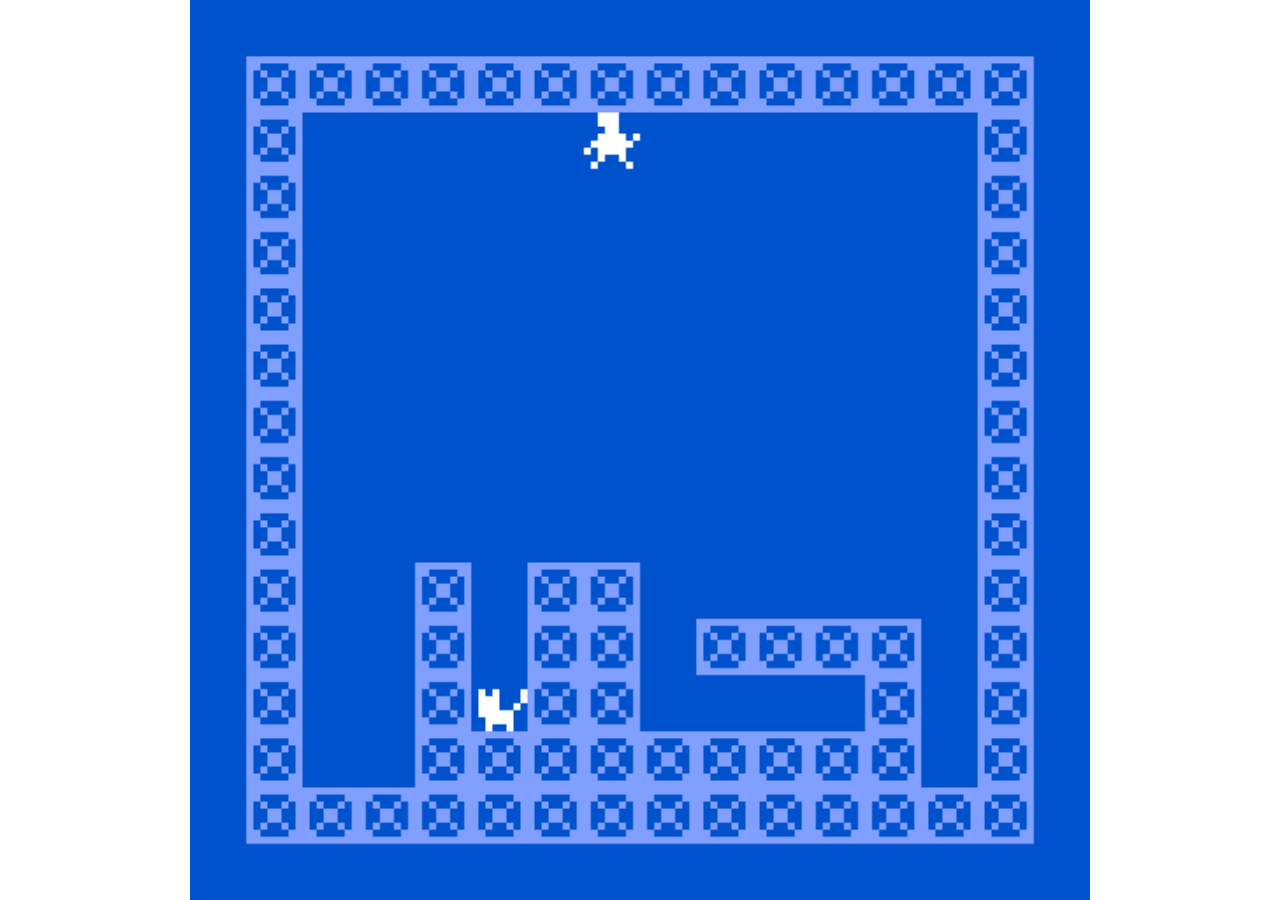
<file: game.html>
<!DOCTYPE HTML>
<html>

<!-- HEADER -->
<head>

<meta charset="UTF-8">

<title></title>

<script type="bitsyGameData" id="exportedGameData">


# BITSY VERSION 5.3

! ROOM_FORMAT 1

PAL 0
0,82,204
128,159,255
255,255,255

ROOM 0
0,0,0,0,0,0,0,0,0,0,0,0,0,0,0,0
0,a,a,a,a,a,a,a,a,a,a,a,a,a,a,0
0,a,0,0,0,0,0,0,0,0,0,0,0,0,a,0
0,a,0,0,0,0,0,0,0,0,0,0,0,0,a,0
0,a,0,0,0,0,0,0,0,0,0,0,0,0,a,0
0,a,0,0,0,0,0,0,0,0,0,0,0,0,a,0
0,a,0,0,0,0,0,0,0,0,0,0,0,0,a,0
0,a,0,0,0,0,0,0,0,0,0,0,0,0,a,0
0,a,0,0,0,0,0,0,0,0,0,0,0,0,a,0
0,a,0,0,0,0,0,0,0,0,0,0,0,0,a,0
0,a,0,0,a,0,a,a,0,0,0,0,0,0,a,0
0,a,0,0,a,0,a,a,0,a,a,a,a,0,a,0
0,a,0,0,a,0,a,a,0,0,0,0,a,0,a,0
0,a,0,0,a,a,a,a,a,a,a,a,a,0,a,0
0,a,a,a,a,a,a,a,a,a,a,a,a,a,a,0
0,0,0,0,0,0,0,0,0,0,0,0,0,0,0,0
EXT 11,12 1 4,10
END undefinee 5,11
PAL 0

ROOM 1
a,a,a,a,a,a,a,a,a,a,a,a,a,a,a,a
a,0,0,0,0,0,0,0,0,0,0,0,0,0,0,a
a,0,0,0,0,0,a,0,a,0,0,0,0,0,0,a
a,0,0,0,0,0,a,0,a,0,0,0,0,0,0,a
a,0,0,0,0,0,a,a,a,0,0,0,0,0,0,a
a,0,0,0,0,0,a,a,a,0,0,0,0,0,0,0
a,0,0,0,0,0,0,0,0,0,0,0,0,0,0,a
a,0,0,0,0,0,0,0,0,0,0,0,0,0,0,a
a,0,0,0,0,0,0,0,0,0,0,0,0,0,0,a
a,0,0,0,0,0,0,0,0,0,0,0,0,0,0,a
a,0,0,0,0,0,0,0,0,0,0,0,0,0,0,a
a,0,0,0,0,0,0,0,0,0,0,0,0,0,0,a
a,0,0,0,0,0,0,0,0,0,0,0,0,0,0,a
a,0,0,0,0,0,0,0,0,0,0,0,0,0,0,a
a,0,0,0,0,0,0,0,0,0,0,0,0,0,0,a
a,a,a,a,a,a,a,a,a,a,a,a,a,a,a,0
NAME room 2
EXT 15,5 0 8,6
END undefined 7,3
PAL 0

TIL a
11111111
11000011
10100101
10011001
10011001
10100101
11000011
11111111
WAL true

SPR A
00011100
00011100
00011000
10111100
01111110
00111101
00100100
00011000
>
00111000
00111000
00011000
00111101
01111110
10111100
00100100
01000010
POS 0 7,2

SPR a
00000000
00000000
01010001
01110001
01110010
01111100
00111100
00100100
DLG SPR_0
POS 0 5,12

SPR b
00011000
11011011
11011011
11111111
11111111
11111111
11111111
11000011
>
11000011
11111111
11111111
11111111
11111111
11011011
11011011
00011000
DLG SPR_1
POS 1 7,4

ITM 0
00000000
00000000
00000000
00111100
01100100
00100100
00011000
00000000
NAME tea
DLG ITM_0

DLG SPR_0
I'm a cat

DLG ITM_0
You found a nice warm cup of tea

DLG SPR_1
"""
I'm a tank
YOU MUST DIE!
"""

END 0


END undefined
You failed!

END undefinee
You found the cat!

VAR a
42


</script>

<style>
html {
	margin:0px;
	padding:0px;
}

body {
	margin:0px;
	padding:0px;
	overflow:hidden;
	background:#ffffff;
}

#game {
	background:black;
	width:100vw;
	max-width:100vh;
	margin:auto;
	display:block;
}
</style>

<!-- SCRIPTS -->
<script>
function startExportedGame() {
	attachCanvas( document.getElementById("game") );
	load_game( document.getElementById("exportedGameData").text.slice(1) );
}
</script>

<script>
//hex-to-rgb method borrowed from stack overflow
function hexToRgb(hex) {
	// Expand shorthand form (e.g. "03F") to full form (e.g. "0033FF")
	var shorthandRegex = /^#?([a-f\d])([a-f\d])([a-f\d])$/i;
	hex = hex.replace(shorthandRegex, function(m, r, g, b) {
		return r + r + g + g + b + b;
	});

	var result = /^#?([a-f\d]{2})([a-f\d]{2})([a-f\d]{2})$/i.exec(hex);
	return result ? {
		r: parseInt(result[1], 16),
		g: parseInt(result[2], 16),
		b: parseInt(result[3], 16)
	} : null;
}
function componentToHex(c) {
    var hex = c.toString(16);
    return hex.length == 1 ? "0" + hex : hex;
}
function rgbToHex(r, g, b) {
    return "#" + componentToHex(r) + componentToHex(g) + componentToHex(b);
}

function hslToHex(h,s,l) {
    var rgbArr = hslToRgb(h,s,l);
    return rgbToHex( Math.floor(rgbArr[0]), Math.floor(rgbArr[1]), Math.floor(rgbArr[2]) );
}

function hexToHsl(hex) {
    var rgb = hexToRgb(hex);
    return rgbToHsl(rgb.r, rgb.g, rgb.b);
}

// really just a vector distance
function colorDistance(a1,b1,c1,a2,b2,c2) {
    return Math.sqrt( Math.pow(a1 - a2, 2) + Math.pow(b1 - b2, 2) + Math.pow(c1 - c2, 2) );
}

function hexColorDistance(hex1,hex2) {
    var color1 = hexToRgb(hex1);
    var color2 = hexToRgb(hex2);
    return rgbColorDistance(color1.r, color1.g, color1.b, color2.r, color2.g, color2.b);
}


// source : http://axonflux.com/handy-rgb-to-hsl-and-rgb-to-hsv-color-model-c
/* accepts parameters
 * h  Object = {h:x, s:y, v:z}
 * OR 
 * h, s, v
*/
function HSVtoRGB(h, s, v) {
    var r, g, b, i, f, p, q, t;
    if (arguments.length === 1) {
        s = h.s, v = h.v, h = h.h;
    }
    i = Math.floor(h * 6);
    f = h * 6 - i;
    p = v * (1 - s);
    q = v * (1 - f * s);
    t = v * (1 - (1 - f) * s);
    switch (i % 6) {
        case 0: r = v, g = t, b = p; break;
        case 1: r = q, g = v, b = p; break;
        case 2: r = p, g = v, b = t; break;
        case 3: r = p, g = q, b = v; break;
        case 4: r = t, g = p, b = v; break;
        case 5: r = v, g = p, b = q; break;
    }
    return {
        r: Math.round(r * 255),
        g: Math.round(g * 255),
        b: Math.round(b * 255)
    };
}

/* accepts parameters
 * r  Object = {r:x, g:y, b:z}
 * OR 
 * r, g, b
*/
function RGBtoHSV(r, g, b) {
    if (arguments.length === 1) {
        g = r.g, b = r.b, r = r.r;
    }
    var max = Math.max(r, g, b), min = Math.min(r, g, b),
        d = max - min,
        h,
        s = (max === 0 ? 0 : d / max),
        v = max / 255;

    switch (max) {
        case min: h = 0; break;
        case r: h = (g - b) + d * (g < b ? 6: 0); h /= 6 * d; break;
        case g: h = (b - r) + d * 2; h /= 6 * d; break;
        case b: h = (r - g) + d * 4; h /= 6 * d; break;
    }

    return {
        h: h,
        s: s,
        v: v
    };
}

// source : https://gist.github.com/mjackson/5311256
/**
 * Converts an HSL color value to RGB. Conversion formula
 * adapted from http://en.wikipedia.org/wiki/HSL_color_space.
 * Assumes h, s, and l are contained in the set [0, 1] and
 * returns r, g, and b in the set [0, 255].
 *
 * @param   Number  h       The hue
 * @param   Number  s       The saturation
 * @param   Number  l       The lightness
 * @return  Array           The RGB representation
 */
function hslToRgb(h, s, l) {
  var r, g, b;

  if (s == 0) {
    r = g = b = l; // achromatic
  } else {
    function hue2rgb(p, q, t) {
      if (t < 0) t += 1;
      if (t > 1) t -= 1;
      if (t < 1/6) return p + (q - p) * 6 * t;
      if (t < 1/2) return q;
      if (t < 2/3) return p + (q - p) * (2/3 - t) * 6;
      return p;
    }

    var q = l < 0.5 ? l * (1 + s) : l + s - l * s;
    var p = 2 * l - q;

    r = hue2rgb(p, q, h + 1/3);
    g = hue2rgb(p, q, h);
    b = hue2rgb(p, q, h - 1/3);
  }

  return [ r * 255, g * 255, b * 255 ];
}

/**
 * From: http://stackoverflow.com/questions/2353211/hsl-to-rgb-color-conversion
 *
 * Converts an RGB color value to HSL. Conversion formula
 * adapted from http://en.wikipedia.org/wiki/HSL_color_space.
 * Assumes r, g, and b are contained in the set [0, 255] and
 * returns h, s, and l in the set [0, 1].
 *
 * @param   {number}  r       The red color value
 * @param   {number}  g       The green color value
 * @param   {number}  b       The blue color value
 * @return  {Array}           The HSL representation
 */
function rgbToHsl(r, g, b){
    r /= 255, g /= 255, b /= 255;
    var max = Math.max(r, g, b), min = Math.min(r, g, b);
    var h, s, l = (max + min) / 2;

    if(max == min){
        h = s = 0; // achromatic
    }else{
        var d = max - min;
        s = l > 0.5 ? d / (2 - max - min) : d / (max + min);
        switch(max){
            case r: h = (g - b) / d + (g < b ? 6 : 0); break;
            case g: h = (b - r) / d + 2; break;
            case b: h = (r - g) / d + 4; break;
        }
        h /= 6;
    }

    return [h, s, l];
}
</script>

<script>
/*
TODO:
- untangle local & external resource use in font manager (still more to do here)
*/

function FontManager(useExternalResources) {

if (useExternalResources === undefined || useExternalResources === null) {
	useExternalResources = false;
}

var self = this;

var fontExtension = ".bitsyfont";
this.GetExtension = function() {
	return fontExtension;
}

// place to store font data that is part of the local game data
var localResources = {};

// place to store font data fetched from a server (only used in editor)
var externalResources = null;
if (useExternalResources) {
	externalResources = new ResourceLoader();// NOTE : this class doesn't exist in exported game
}

this.LoadResources = function(filenames, onLoadAll) {
	if (!useExternalResources)
		return;

	// TODO : is this being called too many times?
	var onLoad = function() {
		var count = externalResources.getResourceLoadedCount();

		if (count >= filenames.length && onLoadAll != null) {
			onLoadAll();
		}
	}

	for (var i = 0; i < filenames.length; i++) {
		externalResources.load("bitsyfont", filenames[i], onLoad);
	}
}

// manually add resource
this.AddResource = function(filename, fontdata) {
	if (useExternalResources) {
		externalResources.set(filename, fontdata);
	}
	else {
		localResources[filename] = fontdata;
	}
}

this.ContainsResource = function(filename) {
	if (useExternalResources) {
		return externalResources.contains(filename);
	}
	else {
		return localResources[filename] != null;
	}
}

function GetData(fontName) {
	if (useExternalResources) {
		return externalResources.get(fontName + fontExtension);
	}
	else {
		return localResources[fontName + fontExtension];
	}
}
this.GetData = GetData;

function Create(fontData) {
	return new Font(fontData);
}
this.Create = Create;

this.Get = function(fontName) {
	var fontData = self.GetData(fontName);
	return self.Create(fontData);
}

function Font(fontData) {
	var name = "unknown";
	var width = 6; // default size so if you have NO font or an invalid font it displays boxes
	var height = 8;
	var fontdata = {};
	var invalidCharData = [];

	this.getName = function() {
		return name;
	}

	this.getData = function() {
		return fontdata;
	}

	this.getWidth = function() {
		return width;
	}

	this.getHeight = function() {
		return height;
	}

	this.hasChar = function(char) {
		var codepoint = char.charCodeAt(0);
		return fontdata[codepoint] != null;
	}

	this.getChar = function(char) {

		var codepoint = char.charCodeAt(0);

		if (fontdata[codepoint] != null) {
			return fontdata[codepoint];
		}
		else {
			return invalidCharData;
		}
	}

	function parseFont(fontData) {
		if (fontData == null)
			return;

		var lines = fontData.split("\n");

		var isReadingChar = false;
		var curCharLineCount = 0;
		var curCharCode = 0;

		for (var i = 0; i < lines.length; i++) {
			var line = lines[i];
			if (!isReadingChar) {
				// READING NON CHARACTER DATA LINE
				var args = line.split(" ");
				if (args[0] == "FONT") {
					name = args[1];
				}
				else if (args[0] == "SIZE") {
					width = parseInt(args[1]);
					height = parseInt(args[2]);
				}
				else if (args[0] == "CHAR") {
					isReadingChar = true;
					curCharLineCount = 0;
					curCharCode = parseInt(args[1]);
					fontdata[curCharCode] = [];
				}
			}
			else {
				// READING CHARACTER DATA LINE
				for (var j = 0; j < width; j++)
				{
					fontdata[curCharCode].push( parseInt(line[j]) );
				}

				curCharLineCount++;
				if (curCharLineCount >= height) {
					isReadingChar = false;
				}
			}
		}

		// init invalid character box
		invalidCharData = [];
		for (var y = 0; y < height; y++) {
			for (var x = 0; x < width; x++) {
				if (x < width-1 && y < height-1) {
					invalidCharData.push(1);
				}
				else {
					invalidCharData.push(0);
				}
			}
		}
	}

	parseFont(fontData);
}

} // FontManager
</script>

<script>
function Script() {

this.CreateInterpreter = function() {
	return new Interpreter();
};

this.CreateUtils = function() {
	return new Utils();
};

var Interpreter = function() {
	var env = new Environment();
	var parser = new Parser( env );

	this.SetDialogBuffer = function(buffer) { env.SetDialogBuffer( buffer ); };

	// TODO -- maybe this should return a string instead othe actual script??
	this.Compile = function(scriptName, scriptStr) {
		// console.log("COMPILE");
		var script = parser.Parse( scriptStr );
		env.SetScript( scriptName, script );
	}
	this.Run = function(scriptName, exitHandler) { // Runs pre-compiled script
		// console.log("RUN");
		env.GetScript( scriptName )
			.Eval( env, function() { if(exitHandler!=null) exitHandler(); } );

		// console.log("SERIALIZE!!!!");
		// console.log( env.GetScript( scriptName ).Serialize() );
	}
	this.Interpret = function(scriptStr, exitHandler) { // Compiles and runs code immediately
		// console.log("INTERPRET");
		var script = parser.Parse( scriptStr );
		script.Eval( env, function() { if(exitHandler!=null) exitHandler(); } );
	}
	this.HasScript = function(name) { return env.HasScript(name); };

	this.ResetEnvironment = function() {
		env = new Environment();
		parser = new Parser( env );
	}

	// TODO : move to utils?
	// for reading in dialog from the larger file format
	this.ReadDialogScript = function(lines, i) {
		return parser.ReadDialogScript(lines,i);
	}

	this.Parse = function(scriptStr) { // parses a script but doesn't save it
		return parser.Parse( scriptStr );
	}
	this.Eval = function(scripTree, exitHandler) { // runs a script stored externally
		scripTree.Eval( env, function() { if(exitHandler!=null) exitHandler(); } );
	}

	this.CreateExpression = function(expStr) {
		return parser.CreateExpression( expStr );
	}

	this.SetVariable = function(name,value,useHandler) {
		env.SetVariable(name,value,useHandler);
	}

	this.DeleteVariable = function(name,useHandler) {
		env.DeleteVariable(name,useHandler);
	}
	this.HasVariable = function(name) {
		return env.HasVariable(name);
	}

	this.SetOnVariableChangeHandler = function(onVariableChange) {
		env.SetOnVariableChangeHandler(onVariableChange);
	}
	this.GetVariableNames = function() {
		return env.GetVariableNames();
	}
	this.GetVariable = function(name) {
		return env.GetVariable(name);
	}
}


var Utils = function() {
	// for editor ui
	this.CreateDialogBlock = function(children,doIndentFirstLine) {
		if(doIndentFirstLine === undefined) doIndentFirstLine = true;
		var block = new BlockNode( BlockMode.Dialog, doIndentFirstLine );
		for(var i = 0; i < children.length; i++) {
			block.AddChild( children[i] );
		}
		return block;
	}

	this.ChangeSequenceType = function(oldSequence,type) {
		if(type === "sequence") {
			return new SequenceNode( oldSequence.options );
		}
		else if(type === "cycle") {
			return new CycleNode( oldSequence.options );
		}
		else if(type === "shuffle") {
			return new ShuffleNode( oldSequence.options );
		}
		return oldSequence;
	}

	this.CreateSequenceBlock = function() {
		var option1 = new BlockNode( BlockMode.Dialog, false /*doIndentFirstLine*/ );
		var option2 = new BlockNode( BlockMode.Dialog, false /*doIndentFirstLine*/ );
		var sequence = new SequenceNode( [ option1, option2 ] );
		var block = new BlockNode( BlockMode.Code );
		block.AddChild( sequence );
		return block;
	}

	this.CreateIfBlock = function() {
		var leftNode = new BlockNode( BlockMode.Code );
		leftNode.AddChild( new FuncNode("item", [new LiteralNode("0")] ) );
		var rightNode = new LiteralNode( 1 );
		var condition1 = new ExpNode("==", leftNode, rightNode );

		var condition2 = new ElseNode();

		var result1 = new BlockNode( BlockMode.Dialog );
		var result2 = new BlockNode( BlockMode.Dialog );

		var ifNode = new IfNode( [ condition1, condition2 ], [ result1, result2 ] );
		var block = new BlockNode( BlockMode.Code );
		block.AddChild( ifNode );
		return block;
	}
}


/* BUILT-IN FUNCTIONS */ // TODO: better way to encapsulate these?
function deprecatedFunc(environment,parameters,onReturn) {
	console.log("BITSY SCRIPT WARNING: Tried to use deprecated function");
	onReturn(null);
}

function printFunc(environment,parameters,onReturn) {
	// console.log("PRINT FUNC");
	// console.log(parameters);
	if( parameters[0] != undefined && parameters[0] != null ) {
		// console.log(parameters[0]);
		// console.log(parameters[0].toString());
		// var textStr = parameters[0].toString();
		var textStr = "" + parameters[0];
		// console.log(textStr);
		var onFinishHandler = function() {
			// console.log("FINISHED PRINTING ---- SCRIPT");
			onReturn(null);
		}; // called when dialog is finished printing
		environment.GetDialogBuffer().AddText( textStr, onFinishHandler );
	}
	else {
		onReturn(null);
	}
}

function linebreakFunc(environment,parameters,onReturn) {
	// console.log("LINEBREAK FUNC");
	environment.GetDialogBuffer().AddLinebreak();
	onReturn(null);
}

function printDrawingFunc(environment,parameters,onReturn) {
	var drawingId = parameters[0];
	environment.GetDialogBuffer().AddDrawing( drawingId, function() {
		onReturn(null);
	});
}

function printSpriteFunc(environment,parameters,onReturn) {
	var spriteId = parameters[0];
	if(names.sprite.has(spriteId)) spriteId = names.sprite.get(spriteId); // id is actually a name
	var drawingId = sprite[spriteId].drw;
	printDrawingFunc(environment, [drawingId], onReturn);
}

function printTileFunc(environment,parameters,onReturn) {
	var tileId = parameters[0];
	if(names.tile.has(tileId)) tileId = names.tile.get(tileId); // id is actually a name
	var drawingId = tile[tileId].drw;
	printDrawingFunc(environment, [drawingId], onReturn);
}

function printItemFunc(environment,parameters,onReturn) {
	var itemId = parameters[0];
	if(names.item.has(itemId)) itemId = names.item.get(itemId); // id is actually a name
	var drawingId = item[itemId].drw;
	printDrawingFunc(environment, [drawingId], onReturn);
}

function itemFunc(environment,parameters,onReturn) {
	var itemId = parameters[0];
	if(names.item.has(itemId)) itemId = names.item.get(itemId); // id is actually a name
	var itemCount = player().inventory[itemId] ? player().inventory[itemId] : 0; // TODO : ultimately the environment should include a reference to the game state
	// console.log("ITEM FUNC " + itemId + " " + itemCount);
	onReturn(itemCount);
}

function addOrRemoveTextEffect(environment,name) {
	if( environment.GetDialogBuffer().HasTextEffect(name) )
		environment.GetDialogBuffer().RemoveTextEffect(name);
	else
		environment.GetDialogBuffer().AddTextEffect(name);
}

function rainbowFunc(environment,parameters,onReturn) {
	addOrRemoveTextEffect(environment,"rbw");
	onReturn(null);
}

// TODO : should the colors use a parameter instead of special names?
function color1Func(environment,parameters,onReturn) {
	addOrRemoveTextEffect(environment,"clr1");
	onReturn(null);
}

function color2Func(environment,parameters,onReturn) {
	addOrRemoveTextEffect(environment,"clr2");
	onReturn(null);
}

function color3Func(environment,parameters,onReturn) {
	addOrRemoveTextEffect(environment,"clr3");
	onReturn(null);
}

function wavyFunc(environment,parameters,onReturn) {
	addOrRemoveTextEffect(environment,"wvy");
	onReturn(null);
}

function shakyFunc(environment,parameters,onReturn) {
	addOrRemoveTextEffect(environment,"shk");
	onReturn(null);
}

/* BUILT-IN OPERATORS */
function setExp(environment,left,right,onReturn) {
	// console.log("SET " + left.name);

	if(left.type != "variable") {
		// not a variable! return null and hope for the best D:
		onReturn( null );
		return;
	}

	right.Eval(environment,function(rVal) {
		environment.SetVariable( left.name, rVal );
		// console.log("VAL " + environment.GetVariable( left.name ) );
		left.Eval(environment,function(lVal) {
			onReturn( lVal );
		});
	});
}
function equalExp(environment,left,right,onReturn) {
	// console.log("EVAL EQUAL");
	// console.log(left);
	// console.log(right);
	right.Eval(environment,function(rVal){
		left.Eval(environment,function(lVal){
			onReturn( lVal === rVal );
		});
	});
}
function greaterExp(environment,left,right,onReturn) {
	right.Eval(environment,function(rVal){
		left.Eval(environment,function(lVal){
			onReturn( lVal > rVal );
		});
	});
}
function lessExp(environment,left,right,onReturn) {
	right.Eval(environment,function(rVal){
		left.Eval(environment,function(lVal){
			onReturn( lVal < rVal );
		});
	});
}
function greaterEqExp(environment,left,right,onReturn) {
	right.Eval(environment,function(rVal){
		left.Eval(environment,function(lVal){
			onReturn( lVal >= rVal );
		});
	});
}
function lessEqExp(environment,left,right,onReturn) {
	right.Eval(environment,function(rVal){
		left.Eval(environment,function(lVal){
			onReturn( lVal <= rVal );
		});
	});
}
function multExp(environment,left,right,onReturn) {
	right.Eval(environment,function(rVal){
		left.Eval(environment,function(lVal){
			onReturn( lVal * rVal );
		});
	});
}
function divExp(environment,left,right,onReturn) {
	right.Eval(environment,function(rVal){
		left.Eval(environment,function(lVal){
			onReturn( lVal / rVal );
		});
	});
}
function addExp(environment,left,right,onReturn) {
	right.Eval(environment,function(rVal){
		left.Eval(environment,function(lVal){
			onReturn( lVal + rVal );
		});
	});
}
function subExp(environment,left,right,onReturn) {
	right.Eval(environment,function(rVal){
		left.Eval(environment,function(lVal){
			onReturn( lVal - rVal );
		});
	});
}

/* ENVIRONMENT */
var Environment = function() {
	var dialogBuffer = null;
	this.SetDialogBuffer = function(buffer) { dialogBuffer = buffer; };
	this.GetDialogBuffer = function() { return dialogBuffer; };

	var functionMap = new Map();
	functionMap.set("print", printFunc);
	functionMap.set("say", printFunc);
	functionMap.set("br", linebreakFunc);
	functionMap.set("item", itemFunc);
	functionMap.set("rbw", rainbowFunc);
	functionMap.set("clr1", color1Func);
	functionMap.set("clr2", color2Func);
	functionMap.set("clr3", color3Func);
	functionMap.set("wvy", wavyFunc);
	functionMap.set("shk", shakyFunc);
	functionMap.set("printSprite", printSpriteFunc);
	functionMap.set("printTile", printTileFunc);
	functionMap.set("printItem", printItemFunc);

	this.HasFunction = function(name) { return functionMap.has(name); };
	this.EvalFunction = function(name,parameters,onReturn) {
		// console.log(functionMap);
		// console.log(name);
		functionMap.get( name )( this, parameters, onReturn );
	}

	var variableMap = new Map();

	this.HasVariable = function(name) { return variableMap.has(name); };
	this.GetVariable = function(name) { return variableMap.get(name); };
	this.SetVariable = function(name,value,useHandler) {
		// console.log("SET VARIABLE " + name + " = " + value);
		if(useHandler === undefined) useHandler = true;
		variableMap.set(name, value);
		if(onVariableChangeHandler != null && useHandler)
			onVariableChangeHandler(name);
	};
	this.DeleteVariable = function(name,useHandler) {
		if(useHandler === undefined) useHandler = true;
		if(variableMap.has(name)) {
			variableMap.delete(name);
			if(onVariableChangeHandler != null && useHandler)
				onVariableChangeHandler(name);
		}
	};

	var operatorMap = new Map();
	operatorMap.set("=", setExp);
	operatorMap.set("==", equalExp);
	operatorMap.set(">", greaterExp);
	operatorMap.set("<", lessExp);
	operatorMap.set(">=", greaterEqExp);
	operatorMap.set("<=", lessEqExp);
	operatorMap.set("*", multExp);
	operatorMap.set("/", divExp);
	operatorMap.set("+", addExp);
	operatorMap.set("-", subExp);

	this.HasOperator = function(sym) { return operatorMap.get(sym); };
	this.EvalOperator = function(sym,left,right,onReturn) {
		operatorMap.get( sym )( this, left, right, onReturn );
	}

	var scriptMap = new Map();
	this.HasScript = function(name) { return scriptMap.has(name); };
	this.GetScript = function(name) { return scriptMap.get(name); };
	this.SetScript = function(name,script) { scriptMap.set(name, script); };

	var onVariableChangeHandler = null;
	this.SetOnVariableChangeHandler = function(onVariableChange) {
		onVariableChangeHandler = onVariableChange;
	}
	this.GetVariableNames = function() {
		return Array.from( variableMap.keys() );
	}
}

function leadingWhitespace(depth) {
	var str = "";
	for(var i = 0; i < depth; i++) {
		str += "  "; // two spaces per indent
	}
	// console.log("WHITESPACE " + depth + " ::" + str + "::");
	return str;
}

/* NODES */
var TreeRelationship = function() {
	this.parent = null;
	this.children = [];
	this.AddChild = function(node) {
		this.children.push( node );
		node.parent = this;
	};

	this.VisitAll = function(visitor) {
		visitor.Visit( this );
		for( var i = 0; i < this.children.length; i++ ) {
			this.children[i].VisitAll( visitor );
		}
	};
}

var BlockMode = {
	Code : "code",
	Dialog : "dialog"
};

var BlockNode = function(mode, doIndentFirstLine) {
	Object.assign( this, new TreeRelationship() );
	// Object.assign( this, new Runnable() );
	this.type = "block";
	this.mode = mode;

	this.Eval = function(environment,onReturn) {
		// console.log("EVAL BLOCK " + this.children.length);

		if( this.onEnter != null ) this.onEnter();

		var lastVal = null;
		var i = 0;
		function evalChildren(children,done) {
			if(i < children.length) {
				// console.log(">> CHILD " + i);
				children[i].Eval( environment, function(val) {
					// console.log("<< CHILD " + i);
					lastVal = val;
					i++;
					evalChildren(children,done);
				} );
			}
			else {
				done();
			}
		};
		var self = this;
		evalChildren( this.children, function() {
			if( self.onExit != null ) self.onExit();
			onReturn(lastVal);
		} );
	}

	if(doIndentFirstLine === undefined) doIndentFirstLine = true; // This is just for serialization

	this.Serialize = function(depth) {
		if(depth === undefined) depth = 0;

		// console.log("SERIALIZE BLOCK!!!");
		// console.log(depth);
		// console.log(doIndentFirstLine);

		var str = "";
		var lastNode = null;
		if (this.mode === BlockMode.Code) str += "{"; // todo: increase scope of Sym?
		for (var i = 0; i < this.children.length; i++) {

			var curNode = this.children[i];

			if(curNode.type === "block" && lastNode && lastNode.type === "block" && !isBlockWithNoNewline(curNode) && !isBlockWithNoNewline(lastNode))
				str += "\n";

			var shouldIndentFirstLine = (i == 0 && doIndentFirstLine);
			var shouldIndentAfterLinebreak = (lastNode && lastNode.type === "function" && lastNode.name === "br");
			if(this.mode === BlockMode.Dialog && (shouldIndentFirstLine || shouldIndentAfterLinebreak))
				str += leadingWhitespace(depth);
			str += curNode.Serialize(depth);
			lastNode = curNode;
		}
		if (this.mode === BlockMode.Code) str += "}";
		return str;
	}
}

function isBlockWithNoNewline(node) {
	return isTextEffectBlock(node) || isMultilineListBlock(node);
}

function isTextEffectBlock(node) {
	if(node.type === "block") {
		if(node.children.length > 0 && node.children[0].type === "function") {
			var func = node.children[0];
			if(func.name === "clr1" || func.name === "clr2" || func.name === "clr3" || func.name === "wvy" || func.name === "shk" || func.name === "rbw") {
				return true;
			}
		}
	}
	return false;
}

function isMultilineListBlock(node) {
	if(node.type === "block") {
		if(node.children.length > 0) {
			var child = node.children[0];
			if(child.type === "sequence" || child.type === "cycle" || child.type === "shuffle" || child.type === "if") {
				return true;
			}
		}
	}
	return false;
}

var FuncNode = function(name,arguments) {
	Object.assign( this, new TreeRelationship() );
	// Object.assign( this, new Runnable() );
	this.type = "function";
	this.name = name;
	this.arguments = arguments;

	this.Eval = function(environment,onReturn) {

		if( this.onEnter != null ) this.onEnter();

		// console.log("FUNC");
		// console.log(this.arguments);
		var argumentValues = [];
		var i = 0;
		function evalArgs(arguments,done) {
			if(i < arguments.length) {
				// Evaluate each argument
				arguments[i].Eval( environment, function(val) {
					argumentValues.push( val );
					i++;
					evalArgs(arguments,done);
				} );
			}
			else {
				done();
			}
		};
		var self = this; // hack to deal with scope
		evalArgs( this.arguments, function() {
			// Then evaluate the function
			// console.log("ARGS");
			// console.log(argumentValues);

			if( self.onExit != null ) self.onExit();

			environment.EvalFunction( self.name, argumentValues, onReturn );
		} );
	}

	this.Serialize = function(depth) {
		var isDialogBlock = this.parent.mode && this.parent.mode === BlockMode.Dialog;
		if(isDialogBlock && this.name === "print") {
			// TODO this could cause problems with "real" print functions
			return this.arguments[0].value; // first argument should be the text of the {print} func
		}
		else if(isDialogBlock && this.name === "br") {
			return "\n";
		}
		else {
			var str = "";
			str += this.name;
			for(var i = 0; i < this.arguments.length; i++) {
				str += " ";
				str += this.arguments[i].Serialize(depth);
			}
			return str;
		}
	}
}

var LiteralNode = function(value) {
	Object.assign( this, new TreeRelationship() );
	// Object.assign( this, new Runnable() );
	this.type = "literal";
	this.value = value;

	this.Eval = function(environment,onReturn) {
		onReturn(this.value);
	}

	this.Serialize = function(depth) {
		var str = "";

		if(this.value === null)
			return str;

		if(typeof this.value === "string") str += '"';
		str += this.value;
		if(typeof this.value === "string") str += '"';

		return str;
	}
}

var VarNode = function(name) {
	Object.assign( this, new TreeRelationship() );
	// Object.assign( this, new Runnable() );
	this.type = "variable";
	this.name = name;

	this.Eval = function(environment,onReturn) {
		// console.log("EVAL " + this.name + " " + environment.HasVariable(this.name) + " " + environment.GetVariable(this.name));
		if( environment.HasVariable(this.name) )
			onReturn( environment.GetVariable( this.name ) );
		else
			onReturn(null); // not a valid variable -- return null and hope that's ok
	} // TODO: might want to store nodes in the variableMap instead of values???

	this.Serialize = function(depth) {
		var str = "" + this.name;
		return str;
	}
}

var ExpNode = function(operator, left, right) {
	Object.assign( this, new TreeRelationship() );
	this.type = "operator";
	this.operator = operator;
	this.left = left;
	this.right = right;

	this.Eval = function(environment,onReturn) {
		// console.log("EVAL " + this.operator);
		var self = this; // hack to deal with scope
		environment.EvalOperator( this.operator, this.left, this.right, 
			function(val){
				// console.log("EVAL EXP " + self.operator + " " + val);
				onReturn(val);
			} );
		// NOTE : sadly this pushes a lot of complexity down onto the actual operator methods
	}

	this.Serialize = function(depth) {
		var isNegativeNumber = this.operator === "-" && this.left.type === "literal" && this.left.value === null;

		if(!isNegativeNumber) {
			var str = "";
			str += this.left.Serialize(depth);
			str += " " + this.operator + " ";
			str += this.right.Serialize(depth);
			return str;
		}
		else {
			return this.operator + this.right.Serialize(depth); // hacky but seems to work
		}
	}

	this.VisitAll = function(visitor) {
		visitor.Visit( this );
		if(this.left != null)
			this.left.VisitAll( visitor );
		if(this.right != null)
			this.right.VisitAll( visitor );
	};
}

var SequenceBase = function() {
	this.Serialize = function(depth) {
		var str = "";
		str += this.type + "\n";
		for (var i = 0; i < this.options.length; i++) {
			// console.log("SERIALIZE SEQUENCE ");
			// console.log(depth);
			str += leadingWhitespace(depth + 1) + Sym.List + " " + this.options[i].Serialize(depth + 2) + "\n";
		}
		str += leadingWhitespace(depth);
		return str;
	}

	this.VisitAll = function(visitor) {
		visitor.Visit( this );
		for( var i = 0; i < this.options.length; i++ ) {
			this.options[i].VisitAll( visitor );
		}
	};
}

var SequenceNode = function(options) {
	Object.assign( this, new TreeRelationship() );
	Object.assign( this, new SequenceBase() );
	this.type = "sequence";
	this.options = options;

	var index = 0;
	this.Eval = function(environment,onReturn) {
		// console.log("SEQUENCE " + index);
		this.options[index].Eval( environment, onReturn );

		var next = index + 1;
		if(next < this.options.length)
			index = next;
	}
}

var CycleNode = function(options) {
	Object.assign( this, new TreeRelationship() );
	Object.assign( this, new SequenceBase() );
	this.type = "cycle";
	this.options = options;

	var index = 0;
	this.Eval = function(environment,onReturn) {
		// console.log("CYCLE " + index);
		this.options[index].Eval( environment, onReturn );

		var next = index + 1;
		if(next < this.options.length)
			index = next;
		else
			index = 0;
	}
}

var ShuffleNode = function(options) {
	Object.assign( this, new TreeRelationship() );
	Object.assign( this, new SequenceBase() );
	this.type = "shuffle";
	this.options = options;

	var optionsShuffled = [];
	function shuffle(options) {
		optionsShuffled = [];
		var optionsUnshuffled = options.slice();
		while(optionsUnshuffled.length > 0) {
			var i = Math.floor( Math.random() * optionsUnshuffled.length );
			optionsShuffled.push( optionsUnshuffled.splice(i,1)[0] );
		}
	}
	shuffle(this.options);

	var index = 0;
	this.Eval = function(environment,onReturn) {
		// OLD RANDOM VERSION
		// var index = Math.floor(Math.random() * this.options.length);
		// this.options[index].Eval( environment, onReturn );

		optionsShuffled[index].Eval( environment, onReturn );
		
		index++;
		if (index >= this.options.length) {
			shuffle(this.options);
			index = 0;
		}
	}
}

var IfNode = function(conditions, results, isSingleLine) {
	Object.assign( this, new TreeRelationship() );
	this.type = "if";
	this.conditions = conditions;
	this.results = results;

	this.Eval = function(environment,onReturn) {
		// console.log("EVAL IF");
		var i = 0;
		var self = this;
		function TestCondition() {
			// console.log("EVAL " + i);
			self.conditions[i].Eval(environment, function(val) {
				// console.log(val);
				if(val == true) {
					self.results[i].Eval(environment, onReturn);
				}
				else if(i+1 < self.conditions.length) {
					i++;
					TestCondition(); // test next condition
				}
				else {
					onReturn(null); // out of conditions and none were true
				}
			});
		};
		TestCondition();
	}

	if(isSingleLine === undefined) isSingleLine = false; // This is just for serialization

	this.Serialize = function(depth) {
		var str = "";
		if(isSingleLine) {
			str += this.conditions[0].Serialize() + " ? " + this.results[0].Serialize();
			if(this.conditions.length > 1 && this.conditions[1].type === "else")
				str += " : " + this.results[1].Serialize();
		}
		else {
			str += "\n";
			for (var i = 0; i < this.conditions.length; i++) {
				str += leadingWhitespace(depth + 1) + Sym.List + " " + this.conditions[i].Serialize(depth) + " ?\n";
				str += this.results[i].Serialize(depth + 2) + "\n";
			}
			str += leadingWhitespace(depth);
		}
		return str;
	}

	this.IsSingleLine = function() {
		return isSingleLine;
	}

	this.VisitAll = function(visitor) {
		visitor.Visit( this );
		for( var i = 0; i < this.conditions.length; i++ ) {
			this.conditions[i].VisitAll( visitor );
		}
		for( var i = 0; i < this.results.length; i++ ) {
			this.results[i].VisitAll( visitor );
		}
	};
}

var ElseNode = function() {
	Object.assign( this, new TreeRelationship() );
	this.type = "else";

	this.Eval = function(environment,onReturn) {
		onReturn(true);
	}

	this.Serialize = function() {
		return "else";
	}
}

var Sym = {
	// DialogOpen : "/\"",
	// DialogClose : "\"/",
	DialogOpen : '"""',
	DialogClose : '"""',
	CodeOpen : "{",
	CodeClose : "}",
	Linebreak : "\n", // just call it "break" ?
	Separator : ":",
	List : "-",
	String : '"'
};

var Parser = function(env) {
	var environment = env;

	this.Parse = function(scriptStr) {
		// console.log("NEW PARSE!!!!!!");

		// TODO : make this work for single-line, no dialog block scripts

		var state = new ParserState( new BlockNode(BlockMode.Dialog), scriptStr );

		if( state.MatchAhead(Sym.DialogOpen) ) {
			// multi-line dialog block
			var dialogStr = state.ConsumeBlock( Sym.DialogOpen, Sym.DialogClose );
			state = new ParserState( new BlockNode(BlockMode.Dialog), dialogStr );
			state = ParseDialog( state );
		}
		// else if( state.MatchAhead(Sym.CodeOpen) ) { // NOTE: This causes problems when you lead with a code block
		// 	// code-block: should this ever happen?
		// 	state = ParseCodeBlock( state );
		// }
		else {
			// single-line dialog block
			state = ParseDialog( state );
		}

		// console.log( state.rootNode );
		return state.rootNode;
	};

	this.ReadDialogScript = function(lines, i) {
		var scriptStr = "";
		if (lines[i] === Sym.DialogOpen) {
			scriptStr += lines[i] + "\n";
			i++;
			while(lines[i] != Sym.DialogClose) {
				scriptStr += lines[i] + "\n";
				i++;
			}
			scriptStr += lines[i];
			i++;
		}
		else {
			scriptStr += lines[i];
		}
		return { script:scriptStr, index:i };
	}

	var ParserState = function( rootNode, str ) {
		this.rootNode = rootNode;
		this.curNode = this.rootNode;

		var sourceStr = str;
		var i = 0;
		this.Index = function() { return i; };
		this.Count = function() { return sourceStr.length; };
		this.Done = function() { return i >= sourceStr.length; };
		this.Char = function() { return sourceStr[i]; };
		this.Step = function(n) { if(n===undefined) n=1; i += n; };
		this.MatchAhead = function(str) {
			// console.log(str);
			str = "" + str; // hack to turn single chars into strings
			// console.log(str);
			// console.log(str.length);
			for(var j = 0; j < str.length; j++) {
				if( i + j >= sourceStr.length )
					return false;
				else if( str[j] != sourceStr[i+j] )
					return false;
			}
			return true;
		}
		this.Peak = function(end) {
			var str = "";
			var j = i;
			// console.log(j);
			while(j < sourceStr.length && end.indexOf( sourceStr[j] ) == -1 ) {
				str += sourceStr[j];
				j++;
			}
			// console.log("PEAK ::" + str + "::");
			return str;
		}
		this.ConsumeBlock = function( open, close ) {
			var startIndex = i;

			var matchCount = 0;
			if( this.MatchAhead( open ) ) {
				matchCount++;
				this.Step( open.length );
			}

			while( matchCount > 0 && !this.Done() ) {
				if( this.MatchAhead( close ) ) {
					matchCount--;
					this.Step( close.length );
				}
				else if( this.MatchAhead( open ) ) {
					matchCount++;
					this.Step( open.length );
				}
				else {
					this.Step();
				}
			}

			// console.log("!!! " + startIndex + " " + i);

			return sourceStr.slice( startIndex + open.length, i - close.length );
		}
		this.Print = function() { /*console.log(sourceStr);*/ };
	};

	function ParseDialog(state) {
		// console.log("PARSE DIALOG");
		state.Print();

		// for linebreak logic: add linebreaks after lines with dialog or empty lines (if it's not the very first line)
		var hasBlock = false;
		var hasDialog = false;
		var isFirstLine = true;

		// console.log("---- PARSE DIALOG ----");

		var text = "";
		var addTextNode = function() {
			// console.log("TEXT " + text.length);
			if (text.length > 0) {
				// console.log("TEXT " + text);
				// console.log("text!!");
				// console.log([text]);

				state.curNode.AddChild( new FuncNode( "print", [new LiteralNode(text)] ) );
				text = "";

				hasDialog = true;
			}
		}

		while ( !state.Done() ) {

			if( state.MatchAhead(Sym.CodeOpen) ) {
				addTextNode();
				state = ParseCodeBlock( state );

				// console.log("CODE");

				var len = state.curNode.children.length;
				if(len > 0 && state.curNode.children[len-1].type === "block") {
					var block = state.curNode.children[len-1];
					if(isMultilineListBlock(block))
						hasDialog = true; // hack to get correct newline behavior for multiline blocks
				}

				hasBlock = true;
			}
			// NOTE: nested dialog blocks disabled for now
			// else if( state.MatchAhead(Sym.DialogOpen) ) {
			// 	addTextNode();
			// 	state = ParseDialogBlock( state ); // These can be nested (should they though???)

			// 	hasBlock = true;
			// }
			else {
				if ( state.MatchAhead(Sym.Linebreak) ) {
					addTextNode();

					/*
					NOTES:
					linebreaks SHOULD happen on
					- lines with text (including the first or last line)
					- empty lines (that are NOT the first or last line)
					linebreaks should NOT happen on
					- lines with only CODE blocks
					- empty FIRST or LAST lines

					also, apparently:
					- NEVER line break on the last line
					*/
					var isLastLine = (state.Index() + 1) == state.Count();
					// console.log("block " + hasBlock);
					// console.log("dialog " + hasDialog);
					var isEmptyLine = !hasBlock && !hasDialog;
					// console.log("empty " + isEmptyLine);
					var isValidEmptyLine = isEmptyLine && !(isFirstLine || isLastLine);
					// console.log("valid empty " + isValidEmptyLine);
					var shouldAddLinebreak = (hasDialog || isValidEmptyLine) && !isLastLine; // last clause is a hack (but it works - why?)
					// console.log("LINEBREAK? " + shouldAddLinebreak);
					if( shouldAddLinebreak ) {
						// console.log("NEWLINE");
						// console.log("empty? " + isEmptyLine);
						// console.log("dialog? " + hasDialog);
						state.curNode.AddChild( new FuncNode( "br", [] ) ); // use function or character?
					}

					// linebreak logic
					isFirstLine = false;
					hasBlock = false;
					hasDialog = false;

					text = "";
				}
				else {
					text += state.Char();
				}
				state.Step();
			}

		}
		addTextNode();

		// console.log("---- PARSE DIALOG ----");

		// console.log(state);
		return state;
	}

	function ParseDialogBlock(state) {
		var dialogStr = state.ConsumeBlock( Sym.DialogOpen, Sym.DialogClose );

		var dialogState = new ParserState( new BlockNode(BlockMode.Dialog), dialogStr );
		dialogState = ParseDialog( dialogState );

		state.curNode.AddChild( dialogState.rootNode );

		return state;
	}

	function ParseIf(state) {
		var conditionStrings = [];
		var resultStrings = [];
		var curIndex = -1;
		var isNewline = true;
		var isConditionDone = false;
		var codeBlockCount = 0;

		while( !state.Done() ) {
			if(state.Char() === Sym.CodeOpen)
				codeBlockCount++;
			else if(state.Char() === Sym.CodeClose)
				codeBlockCount--;

			var isWhitespace = (state.Char() === " " || state.Char() === "\t");
			var isSkippableWhitespace = isNewline && isWhitespace;
			var isNewListItem = isNewline && (codeBlockCount <= 0) && (state.Char() === Sym.List);

			if(isNewListItem) {
				curIndex++;
				isConditionDone = false;
				conditionStrings[curIndex] = "";
				resultStrings[curIndex] = "";
			}
			else if(curIndex > -1) {
				if(!isConditionDone) {
					if(state.Char() === "?" || state.Char() === "\n") { // TODO: use Sym
						// end of condition
						isConditionDone = true;
					}
					else {
						// read in condition
						conditionStrings[curIndex] += state.Char();
					}
				}
				else {
					// read in result
					if(!isSkippableWhitespace)
						resultStrings[curIndex] += state.Char();
				}
			}

			isNewline = (state.Char() === Sym.Linebreak) || isSkippableWhitespace || isNewListItem;

			state.Step();
		}

		// console.log("PARSE IF:");
		// console.log(conditionStrings);
		// console.log(resultStrings);

		var conditions = [];
		for(var i = 0; i < conditionStrings.length; i++) {
			var str = conditionStrings[i].trim();
			if(str === "else") {
				conditions.push( new ElseNode() );
			}
			else {
				var exp = CreateExpression( str );
				conditions.push( exp );
			}
		}

		var results = [];
		for(var i = 0; i < resultStrings.length; i++) {
			var str = resultStrings[i];
			var dialogBlockState = new ParserState( new BlockNode(BlockMode.Dialog), str );
			dialogBlockState = ParseDialog( dialogBlockState );
			var dialogBlock = dialogBlockState.rootNode;
			results.push( dialogBlock );
		}

		state.curNode.AddChild( new IfNode( conditions, results ) );

		return state;
	}

	function IsSequence(str) {
		// console.log("IsSequence? " + str);
		return str === "sequence" || str === "cycle" || str === "shuffle";
	}

	// TODO: don't forget about eating whitespace
	function ParseSequence(state, sequenceType) {
		// console.log("SEQUENCE " + sequenceType);
		state.Print();

		var isNewline = false;
		var itemStrings = [];
		var curItemIndex = -1; // -1 indicates not reading an item yet
		var codeBlockCount = 0;

		while( !state.Done() ) {
			if(state.Char() === Sym.CodeOpen)
				codeBlockCount++;
			else if(state.Char() === Sym.CodeClose)
				codeBlockCount--;

			var isWhitespace = (state.Char() === " " || state.Char() === "\t");
			var isSkippableWhitespace = isNewline && isWhitespace;
			var isNewListItem = isNewline && (codeBlockCount <= 0) && (state.Char() === Sym.List);

			if(isNewListItem) {
				// console.log("found next list item");
				curItemIndex++;
				itemStrings[curItemIndex] = "";
			}
			else if(curItemIndex > -1) {
				if(!isSkippableWhitespace)
					itemStrings[curItemIndex] += state.Char();
			}

			isNewline = (state.Char() === Sym.Linebreak) || isSkippableWhitespace || isNewListItem;

			// console.log(state.Char());
			state.Step();
		}
		// console.log(itemStrings);
		// console.log("SEQUENCE DONE");

		var options = [];
		for(var i = 0; i < itemStrings.length; i++) {
			var str = itemStrings[i];
			var dialogBlockState = new ParserState( new BlockNode( BlockMode.Dialog, false /* doIndentFirstLine */ ), str );
			dialogBlockState = ParseDialog( dialogBlockState );
			var dialogBlock = dialogBlockState.rootNode;
			options.push( dialogBlock );
		}

		// console.log(options);

		if(sequenceType === "sequence")
			state.curNode.AddChild( new SequenceNode( options ) );
		else if(sequenceType === "cycle")
			state.curNode.AddChild( new CycleNode( options ) );
		else if(sequenceType === "shuffle")
			state.curNode.AddChild( new ShuffleNode( options ) );

		return state;
	}

	function ParseFunction(state, funcName) {
		var args = [];

		var curSymbol = "";
		function OnSymbolEnd() {
			curSymbol = curSymbol.trim();
			// console.log("PARAMTER " + curSymbol);
			args.push( StringToValue(curSymbol) );
			// console.log(args);
			curSymbol = "";
		}

		while( !( state.Char() === "\n" || state.Done() ) ) {
			if( state.MatchAhead(Sym.CodeOpen) ) {
				var codeBlockState = new ParserState( new BlockNode(BlockMode.Code), state.ConsumeBlock( Sym.CodeOpen, Sym.CodeClose ) );
				codeBlockState = ParseCode( codeBlockState );
				var codeBlock = codeBlockState.rootNode;
				args.push( codeBlock );
				curSymbol = "";
			}
			else if( state.MatchAhead(Sym.String) ) {
				/* STRING LITERAL */
				var str = state.ConsumeBlock(Sym.String, Sym.String);
				// console.log("STRING " + str);
				args.push( new LiteralNode(str) );
				curSymbol = "";
			}
			else if(state.Char() === " " && curSymbol.length > 0) {
				OnSymbolEnd();
			}
			else {
				curSymbol += state.Char();
			}
			state.Step();
		}

		if(curSymbol.length > 0) {
			OnSymbolEnd();
		}

		state.curNode.AddChild( new FuncNode( funcName, args ) );

		return state;
	}

	function IsValidVariableName(str) {
		var reg = /^[a-zA-Z_$][a-zA-Z_$0-9]*$/;
		var isValid = reg.test(str);
		// console.log("VALID variable??? " + isValid);
		return isValid;
	}

	function StringToValue(valStr) {
		if(valStr[0] === Sym.CodeOpen) {
			// CODE BLOCK!!!
			var codeStr = (new ParserState( null, valStr )).ConsumeBlock(Sym.CodeOpen, Sym.CodeClose); //hacky
			var codeBlockState = new ParserState( new BlockNode( BlockMode.Code ), codeStr );
			codeBlockState = ParseCode( codeBlockState );
			return codeBlockState.rootNode;
		}
		else if(valStr[0] === Sym.String) {
			// STRING!!
			// console.log("STRING");
			var str = "";
			var i = 1;
			while (i < valStr.length && valStr[i] != Sym.String) {
				str += valStr[i];
				i++;
			}
			// console.log(str);
			return new LiteralNode( str );
		}
		else if(valStr === "true") {
			// BOOL
			return new LiteralNode( true );
		}
		else if(valStr === "false") {
			// BOOL
			return new LiteralNode( false );
		}
		else if( !isNaN(parseFloat(valStr)) ) {
			// NUMBER!!
			// console.log("NUMBER!!! " + valStr);
			return new LiteralNode( parseFloat(valStr) );
		}
		else if(IsValidVariableName(valStr)) {
			// VARIABLE!!
			// console.log("VARIABLE");
			return new VarNode(valStr); // TODO : check for valid potential variables
		}
		else {
			// uh oh
			return new LiteralNode(null);
		}
	}

	var setSymbol = "=";
	var ifSymbol = "?";
	var elseSymbol = ":";
	// var operatorSymbols = ["==", ">", "<", ">=", "<=", "*", "/", "+", "-"];
	var operatorSymbols = ["-", "+", "/", "*", "<=", ">=", "<", ">", "=="]; // operators need to be in reverse order
	function CreateExpression(expStr) {
		expStr = expStr.trim();

		function IsInsideString(index) {
			var inString = false;
			for(var i = 0; i < expStr.length; i++) {
				if(expStr[i] === Sym.String)
					inString = !inString;

				if(index === i)
					return inString;
			}
			return false;
		}

		function IsInsideCode(index) {
			var count = 0;
			for(var i = 0; i < expStr.length; i++) {
				if(expStr[i] === Sym.CodeOpen)
					count++;
				else if(expStr[i] === Sym.CodeClose)
					count--;

				if(index === i)
					return count > 0;
			}
			return false;
		}
	
		var operator = null;

		// set is special because other operator can look like it, and it has to go first in the order of operations
		var setIndex = expStr.indexOf(setSymbol);
		if( setIndex > -1 && !IsInsideString(setIndex) && !IsInsideCode(setIndex) ) { // it might be a set operator
			if( expStr[setIndex+1] != "=" && expStr[setIndex-1] != ">" && expStr[setIndex-1] != "<" ) {
				// ok it actually IS a set operator and not ==, >=, or <=
				operator = setSymbol;
				var variableName = expStr.substring(0,setIndex).trim(); // TODO : valid variable name testing
				var left = IsValidVariableName(variableName) ? new VarNode( variableName ) : new LiteralNode(null);
				var right = CreateExpression( expStr.substring(setIndex+setSymbol.length) );
				var exp = new ExpNode( operator, left, right );
				return exp;
			}
		}

		// special if "expression" for single-line if statements
		var ifIndex = expStr.indexOf(ifSymbol);
		if( ifIndex > -1 && !IsInsideString(ifIndex) && !IsInsideCode(ifIndex) ) {
			operator = ifSymbol;
			var conditionStr = expStr.substring(0,ifIndex).trim();
			var conditions = [ CreateExpression(conditionStr) ];

			var resultStr = expStr.substring(ifIndex+ifSymbol.length);
			var results = [];
			function AddResult(str) {
				var dialogBlockState = new ParserState( new BlockNode(BlockMode.Dialog), str );
				dialogBlockState = ParseDialog( dialogBlockState );
				var dialogBlock = dialogBlockState.rootNode;
				results.push( dialogBlock );
			}

			var elseIndex = resultStr.indexOf(elseSymbol); // does this need to test for strings?
			if(elseIndex > -1) {
				conditions.push( new ElseNode() );

				var elseStr = resultStr.substring(elseIndex+elseSymbol.length);
				var resultStr = resultStr.substring(0,elseIndex);

				AddResult( resultStr.trim() );
				AddResult( elseStr.trim() );
			}
			else {
				AddResult( resultStr.trim() );
			}

			return new IfNode( conditions, results, true /*isSingleLine*/ );
		}

		for( var i = 0; (operator == null) && (i < operatorSymbols.length); i++ ) {
			var opSym = operatorSymbols[i];
			var opIndex = expStr.indexOf( opSym );
			if( opIndex > -1 && !IsInsideString(opIndex) && !IsInsideCode(opIndex) ) {
				operator = opSym;
				var left = CreateExpression( expStr.substring(0,opIndex) );
				var right = CreateExpression( expStr.substring(opIndex+opSym.length) );
				var exp = new ExpNode( operator, left, right );
				return exp;
			}
		}

		if( operator == null ) {
			return StringToValue(expStr);
		}
	}
	this.CreateExpression = CreateExpression;

	function ParseExpression(state) {
		var line = state.Peak( [Sym.Linebreak] );
		// console.log("EXPRESSION " + line);
		var exp = CreateExpression( line );
		// console.log(exp);
		state.curNode.AddChild( exp );
		state.Step( line.length );
		return state;
	}

	function ParseCode(state) {
		// TODO : how do I do this parsing??? one expression per block? or per line?
		while ( !state.Done() ) {

			if( state.Char() === " " || state.Char() === "\t" || state.Char() === "\n" ) { // TODO: symbols? IsWhitespace func?
				state.Step(); // consume whitespace
			}
			else if( state.MatchAhead(Sym.CodeOpen) ) {
				state = ParseCodeBlock( state );
			}
			// NOTE: nested dialog blocks disabled for now
			// else if( state.MatchAhead(Sym.DialogOpen) ) {
			// 	state = ParseDialogBlock( state ); // These can be nested (should they though???)
			// }
			else if( state.Char() === Sym.List && (state.Peak([]).indexOf("?") > -1) ) { // TODO : symbols? matchahead?
				// console.log("PEAK IF " + state.Peak( ["?"] ));
				state = ParseIf( state );
			}
			else if( environment.HasFunction( state.Peak( [" "] ) ) ) { // TODO --- what about newlines???
				var funcName = state.Peak( [" "] );
				state.Step( funcName.length );
				state = ParseFunction( state, funcName );
			}
			else if( IsSequence( state.Peak( [" ", Sym.Linebreak] ) ) ) {
				var sequenceType = state.Peak( [" ", Sym.Linebreak] );
				state.Step( sequenceType.length );
				state = ParseSequence( state, sequenceType );
			}
			else {
				state = ParseExpression( state );
			}
		}

		return state;
	}

	function ParseCodeBlock(state) {
		var codeStr = state.ConsumeBlock( Sym.CodeOpen, Sym.CodeClose );

		// console.log("PARSE CODE");
		// console.log(codeStr);

		var codeState = new ParserState( new BlockNode(BlockMode.Code), codeStr );
		codeState = ParseCode( codeState );
		
		state.curNode.AddChild( codeState.rootNode );

		return state;
	}

}

} // Script()
</script>

<script>
function Dialog() {

this.CreateRenderer = function() {
	return new DialogRenderer();
};

this.CreateBuffer = function() {
	return new DialogBuffer();
};

var DialogRenderer = function() {

	// TODO : refactor this eventually? remove everything from struct.. avoid the defaults?
	var textboxInfo = {
		img : null,
		width : 104,
		height : 8+4+2+5, //8 for text, 4 for top-bottom padding, 2 for line padding, 5 for arrow
		top : 12,
		left : 12,
		bottom : 12, //for drawing it from the bottom
		font_scale : 0.5, // we draw font at half-size compared to everything else
		padding_vert : 2,
		padding_horz : 4,
		arrow_height : 5,
	};

	var font = null;
	this.SetFont = function(f) {
		font = f;
		textboxInfo.height = (textboxInfo.padding_vert * 3) + (relativeFontHeight() * 2) + textboxInfo.arrow_height;
		textboxInfo.img = context.createImageData(textboxInfo.width*scale, textboxInfo.height*scale);
	}

	function textScale() {
		return scale * textboxInfo.font_scale;
	}

	function relativeFontWidth() {
		return Math.ceil( font.getWidth() * textboxInfo.font_scale );
	}

	function relativeFontHeight() {
		return Math.ceil( font.getHeight() * textboxInfo.font_scale );
	}

	var context = null;
	this.AttachContext = function(c) {
		context = c;
	};

	this.ClearTextbox = function() {
		if(context == null) return;

		//create new image none exists
		if(textboxInfo.img == null)
			textboxInfo.img = context.createImageData(textboxInfo.width*scale, textboxInfo.height*scale);

		// fill text box with black
		for (var i=0;i<textboxInfo.img.data.length;i+=4)
		{
			textboxInfo.img.data[i+0]=0;
			textboxInfo.img.data[i+1]=0;
			textboxInfo.img.data[i+2]=0;
			textboxInfo.img.data[i+3]=255;
		}
	};

	var isCentered = false;
	this.SetCentered = function(centered) {
		isCentered = centered;
	};

	this.DrawTextbox = function() {
		if(context == null) return;
		if (isCentered) {
			context.putImageData(textboxInfo.img, textboxInfo.left*scale, ((height/2)-(textboxInfo.height/2))*scale);
		}
		else if (player().y < mapsize/2) {
			//bottom
			context.putImageData(textboxInfo.img, textboxInfo.left*scale, (height-textboxInfo.bottom-textboxInfo.height)*scale);
		}
		else {
			//top
			context.putImageData(textboxInfo.img, textboxInfo.left*scale, textboxInfo.top*scale);
		}
	};

	var arrowdata = [
		1,1,1,1,1,
		0,1,1,1,0,
		0,0,1,0,0
	];
	this.DrawNextArrow = function() {
		// console.log("draw arrow!");
		var top = (textboxInfo.height-5) * scale;
		var left = (textboxInfo.width-(5+4)) * scale;
		for (var y = 0; y < 3; y++) {
			for (var x = 0; x < 5; x++) {
				var i = (y * 5) + x;
				if (arrowdata[i] == 1) {
					//scaling nonsense
					for (var sy = 0; sy < scale; sy++) {
						for (var sx = 0; sx < scale; sx++) {
							var pxl = 4 * ( ((top+(y*scale)+sy) * (textboxInfo.width*scale)) + (left+(x*scale)+sx) );
							textboxInfo.img.data[pxl+0] = 255;
							textboxInfo.img.data[pxl+1] = 255;
							textboxInfo.img.data[pxl+2] = 255;
							textboxInfo.img.data[pxl+3] = 255;
						}
					}
				}
			}
		}
	};

	var text_scale = 2; //using a different scaling factor for text feels like cheating... but it looks better
	this.DrawChar = function(char, row, col, leftPos) {
		char.offset = {x:0, y:0};

		char.SetPosition(row,col);
		char.ApplyEffects(effectTime);

		var charData = char.bitmap;

		var top = (4 * scale) + (row * 2 * scale) + (row * font.getHeight() * text_scale) + Math.floor( char.offset.y );
		var left = (4 * scale) + (leftPos * text_scale) + Math.floor( char.offset.x );

		var debug_r = Math.random() * 255;

		for (var y = 0; y < char.height; y++) {
			for (var x = 0; x < char.width; x++) {

				var i = (y * char.width) + x;
				if ( charData[i] == 1 ) {

					//scaling nonsense
					for (var sy = 0; sy < text_scale; sy++) {
						for (var sx = 0; sx < text_scale; sx++) {
							var pxl = 4 * ( ((top+(y*text_scale)+sy) * (textboxInfo.width*scale)) + (left+(x*text_scale)+sx) );
							textboxInfo.img.data[pxl+0] = char.color.r;
							textboxInfo.img.data[pxl+1] = char.color.g;
							textboxInfo.img.data[pxl+2] = char.color.b;
							textboxInfo.img.data[pxl+3] = char.color.a;
						}
					}
				}
				// else {
				// 	// DEBUG

				// 	//scaling nonsense
				// 	for (var sy = 0; sy < text_scale; sy++) {
				// 		for (var sx = 0; sx < text_scale; sx++) {
				// 			var pxl = 4 * ( ((top+(y*text_scale)+sy) * (textboxInfo.width*scale)) + (left+(x*text_scale)+sx) );
				// 			textboxInfo.img.data[pxl+0] = debug_r;
				// 			textboxInfo.img.data[pxl+1] = 0;
				// 			textboxInfo.img.data[pxl+2] = 0;
				// 			textboxInfo.img.data[pxl+3] = 255;
				// 		}
				// 	}
				// }

			}
		}
		
		// call printHandler for character
		char.OnPrint();
	};

	var effectTime = 0; // TODO this variable should live somewhere better
	this.Draw = function(buffer,dt) {
		effectTime += dt;

		this.ClearTextbox();

		buffer.ForEachActiveChar( this.DrawChar );

		if( buffer.CanContinue() )
			this.DrawNextArrow();

		this.DrawTextbox();

		if( buffer.DidPageFinishThisFrame() && onPageFinish != null )
			onPageFinish();
	};

	/* this is a hook for GIF rendering */
	var onPageFinish = null;
	this.SetPageFinishHandler = function(handler) {
		onPageFinish = handler;
	};

	this.Reset = function() {
		effectTime = 0;
		// TODO - anything else?
	}

	// this.CharsPerRow = function() {
	// 	return textboxInfo.charsPerRow;
	// }
}


var DialogBuffer = function() {
	var buffer = [[[]]]; // holds dialog in an array buffer
	var pageIndex = 0;
	var rowIndex = 0;
	var charIndex = 0;
	var nextCharTimer = 0;
	var nextCharMaxTime = 50; // in milliseconds
	var isDialogReadyToContinue = false;
	var activeTextEffects = [];
	var font = null;

	this.SetFont = function(f) {
		font = f;
	}

	this.CurPage = function() { return buffer[ pageIndex ]; };
	this.CurRow = function() { return this.CurPage()[ rowIndex ]; };
	this.CurChar = function() { return this.CurRow()[ charIndex ]; };
	this.CurPageCount = function() { return buffer.length; };
	this.CurRowCount = function() { return this.CurPage().length; };
	this.CurCharCount = function() { return this.CurRow().length; };

	this.ForEachActiveChar = function(handler) { // Iterates over visible characters on the active page
		var rowCount = rowIndex + 1;
		for (var i = 0; i < rowCount; i++) {
			var row = this.CurPage()[i];
			var charCount = (i == rowIndex) ? charIndex+1 : row.length;
			// console.log(charCount);

			var leftPos = 0;

			for(var j = 0; j < charCount; j++) {
				var char = row[j];
				if(char) {
					// handler( char, i /*rowIndex*/, j /*colIndex*/ );
					handler(char, i /*rowIndex*/, j /*colIndex*/, leftPos)

					leftPos += char.width;
				}
			}
		}
	}

	this.Reset = function() {
		buffer = [[[]]];
		pageIndex = 0;
		rowIndex = 0;
		charIndex = 0;
		isDialogReadyToContinue = false;

		activeTextEffects = [];

		isActive = false;
	};

	this.DoNextChar = function() {
		// console.log("DO NEXT CHAR");

		nextCharTimer = 0; //reset timer

		//time to update characters
		if (charIndex + 1 < this.CurCharCount()) {
			//add char to current row
			charIndex++;
		}
		else if (rowIndex + 1 < this.CurRowCount()) {
			//start next row
			rowIndex++;
			charIndex = 0;
		}
		else {
			//the page is full!
			isDialogReadyToContinue = true;
			didPageFinishThisFrame = true;

			// console.log("WAITING FOR INPUT");
		}

		// console.log(this.CurChar());
		if(this.CurChar() != null)
			this.CurChar().OnPrint(); // make sure we hit the callback before we run out of text
	};

	this.Update = function(dt) {
		didPageFinishThisFrame = false;
		didFlipPageThisFrame = false;
		// this.Draw(dt); // TODO move into a renderer object
		if (isDialogReadyToContinue) {
			return; //waiting for dialog to be advanced by player
		}

		nextCharTimer += dt; //tick timer

		if (nextCharTimer > nextCharMaxTime) {
			this.DoNextChar();
		}
	};

	this.Skip = function() {
		console.log("SKIPPP");
		didPageFinishThisFrame = false;
		didFlipPageThisFrame = false;
		// add new characters until you get to the end of the current line of dialog
		while (rowIndex < this.CurRowCount()) {
			this.DoNextChar();

			if(isDialogReadyToContinue) {
				//make sure to push the rowIndex past the end to break out of the loop
				rowIndex++;
				charIndex = 0;
			}
		}
		rowIndex = this.CurRowCount()-1;
		charIndex = this.CurCharCount()-1;
	};

	this.FlipPage = function() {
		didFlipPageThisFrame = true;
		isDialogReadyToContinue = false;
		pageIndex++;
		rowIndex = 0;
		charIndex = 0;
	}

	this.EndDialog = function() {
		console.log("END!!!!");
		isActive = false; // no more text to show... this should be a sign to stop rendering dialog
	}

	this.Continue = function() {
		console.log("CONTINUE");
		if (pageIndex + 1 < this.CurPageCount()) {
			//start next page
			this.FlipPage();
			return true; /* hasMoreDialog */
		}
		else {
			//end dialog mode
			this.EndDialog();
			return false; /* hasMoreDialog */
		}
	};

	var isActive = false;
	this.IsActive = function() { return isActive; };

	this.CanContinue = function() { return isDialogReadyToContinue; };

	function DialogChar(effectList) {
		this.effectList = effectList.slice(); // clone effect list (since it can change between chars)

		this.color = { r:255, g:255, b:255, a:255 };
		this.offset = { x:0, y:0 }; // in pixels (screen pixels?)

		this.col = 0;
		this.row = 0;

		this.SetPosition = function(row,col) {
			// console.log("SET POS");
			// console.log(this);
			this.row = row;
			this.col = col;
		}

		this.ApplyEffects = function(time) {
			// console.log("APPLY EFFECTS! " + time);
			for(var i = 0; i < this.effectList.length; i++) {
				var effectName = this.effectList[i];
				// console.log("FX " + effectName);
				TextEffects[ effectName ].DoEffect( this, time );
			}
		}

		var printHandler = null; // optional function to be called once on printing character
		this.SetPrintHandler = function(handler) {
			printHandler = handler;
		}
		this.OnPrint = function() {
			if (printHandler != null) {
				console.log("PRINT HANDLER ---- DIALOG BUFFER");
				printHandler();
				printHandler = null; // only call handler once (hacky)
			}
		}

		this.bitmap = [];
		this.width = 0;
		this.height = 0;
	}

	function DialogFontChar(font, char, effectList) {
		Object.assign(this, new DialogChar(effectList));

		this.bitmap = font.getChar(char);
		this.width = font.getWidth();
		this.height = font.getHeight();
	}

	function DialogDrawingChar(drawingId, effectList) {
		Object.assign(this, new DialogChar(effectList));

		var imageData = renderer.GetImageSource(drawingId)[0];
		var imageDataFlat = [];
		for (var i = 0; i < imageData.length; i++) {
			// console.log(imageData[i]);
			imageDataFlat = imageDataFlat.concat(imageData[i]);
		}

		this.bitmap = imageDataFlat;
		this.width = 8;
		this.height = 8;
	}

	function AddWordToCharArray(charArray,word,effectList) {
		for(var i = 0; i < word.length; i++) {
			charArray.push( new DialogFontChar( font, word[i], effectList ) );
		}
		return charArray;
	}

	function GetCharArrayWidth(charArray) {
		var width = 0;
		for(var i = 0; i < charArray.length; i++) {
			width += charArray[i].width;
		}
		return width;
	}

	function GetStringWidth(str) {
		var width = 0;
		for (var i = 0; i < str.length; i++) {
			width += font.getWidth();
		}
		return width;
	}

	var pixelsPerRow = 192; // hard-coded fun times!!!

	this.AddDrawing = function(drawingId, onFinishHandler) {
		// console.log("DRAWING ID " + drawingId);

		var curPageIndex = buffer.length - 1;
		var curRowIndex = buffer[curPageIndex].length - 1;
		var curRowArr = buffer[curPageIndex][curRowIndex];

		var drawingChar = new DialogDrawingChar(drawingId, activeTextEffects)
		drawingChar.SetPrintHandler( onFinishHandler );

		var rowLength = GetCharArrayWidth(curRowArr);

		// TODO : clean up copy-pasted code here :/
		if (rowLength + drawingChar.width  <= pixelsPerRow || rowLength <= 0)
		{
			//stay on same row
			curRowArr.push( drawingChar );
		}
		else if (curRowIndex == 0)
		{
			//start next row
			buffer[ curPageIndex ][ curRowIndex ] = curRowArr;
			buffer[ curPageIndex ].push( [] );
			curRowIndex++;
			curRowArr = buffer[ curPageIndex ][ curRowIndex ];
			curRowArr.push( drawingChar );
		}
		else {
			//start next page
			buffer[ curPageIndex ][ curRowIndex ] = curRowArr;
			buffer.push( [] );
			curPageIndex++;
			buffer[ curPageIndex ].push( [] );
			curRowIndex = 0;
			curRowArr = buffer[ curPageIndex ][ curRowIndex ];
			curRowArr.push( drawingChar );
		}

		isActive = true; // this feels like a bad way to do this???
	}

	// TODO : convert this into something that takes DialogChar arrays
	this.AddText = function(textStr,onFinishHandler) {
		// console.log("ADD TEXT " + textStr);

		//process dialog so it's easier to display
		var words = textStr.split(" ");

		// var curPageIndex = this.CurPageCount() - 1;
		// var curRowIndex = this.CurRowCount() - 1;
		// var curRowArr = this.CurRow();

		var curPageIndex = buffer.length - 1;
		var curRowIndex = buffer[curPageIndex].length - 1;
		var curRowArr = buffer[curPageIndex][curRowIndex];

		for (var i = 0; i < words.length; i++) {
			var word = words[i];

			var wordWithPrecedingSpace = ((i == 0) ? "" : " ") + word;
			var wordLength = GetStringWidth( wordWithPrecedingSpace );

			var rowLength = GetCharArrayWidth(curRowArr);

			if (rowLength + wordLength <= pixelsPerRow || rowLength <= 0) {
				//stay on same row
				curRowArr = AddWordToCharArray( curRowArr, wordWithPrecedingSpace, activeTextEffects );
			}
			else if (curRowIndex == 0) {
				//start next row
				buffer[ curPageIndex ][ curRowIndex ] = curRowArr;
				buffer[ curPageIndex ].push( [] );
				curRowIndex++;
				curRowArr = buffer[ curPageIndex ][ curRowIndex ];
				curRowArr = AddWordToCharArray( curRowArr, word, activeTextEffects );
			}
			else {
				//start next page
				buffer[ curPageIndex ][ curRowIndex ] = curRowArr;
				buffer.push( [] );
				curPageIndex++;
				buffer[ curPageIndex ].push( [] );
				curRowIndex = 0;
				curRowArr = buffer[ curPageIndex ][ curRowIndex ];
				curRowArr = AddWordToCharArray( curRowArr, word, activeTextEffects );
			}
		}

		//destroy any empty stuff
		var lastPage = buffer[ buffer.length-1 ];
		var lastRow = lastPage[ lastPage.length-1 ];
		if( lastRow.length == 0 )
			lastPage.splice( lastPage.length-1, 1 );
		if( lastPage.length == 0 )
			buffer.splice( buffer.length-1, 1 );

		//finish up 
		lastPage = buffer[ buffer.length-1 ];
		lastRow = lastPage[ lastPage.length-1 ];
		if( lastRow.length > 0 ) {
			var lastChar = lastRow[ lastRow.length-1 ];
			lastChar.SetPrintHandler( onFinishHandler );
		}

		console.log(buffer);

		isActive = true;
	};

	this.AddLinebreak = function() {
		var lastPage = buffer[ buffer.length-1 ];
		if( lastPage.length <= 1 ) {
			console.log("LINEBREAK - NEW ROW ");
			// add new row
			lastPage.push( [] );
		}
		else {
			// add new page
			buffer.push( [[]] );
		}
		console.log(buffer);

		isActive = true;
	}

	/* new text effects */
	this.HasTextEffect = function(name) {
		return activeTextEffects.indexOf( name ) > -1;
	}
	this.AddTextEffect = function(name) {
		activeTextEffects.push( name );
	}
	this.RemoveTextEffect = function(name) {
		activeTextEffects.splice( activeTextEffects.indexOf( name ), 1 );
	}

	/* this is a hook for GIF rendering */
	var didPageFinishThisFrame = false;
	this.DidPageFinishThisFrame = function(){ return didPageFinishThisFrame; };

	var didFlipPageThisFrame = false;
	this.DidFlipPageThisFrame = function(){ return didFlipPageThisFrame; };

	// this.SetCharsPerRow = function(num){ charsPerRow = num; }; // hacky
};

/* NEW TEXT EFFECTS */
var TextEffects = new Map();

var RainbowEffect = function() { // TODO - should it be an object or just a method?
	this.DoEffect = function(char,time) {
		// console.log("RAINBOW!!!");
		// console.log(char);
		// console.log(char.color);
		// console.log(char.col);

		var h = Math.abs( Math.sin( (time / 600) - (char.col / 8) ) );
		var rgb = hslToRgb( h, 1, 0.5 );
		char.color.r = rgb[0];
		char.color.g = rgb[1];
		char.color.b = rgb[2];
		char.color.a = 255;
	}
};
TextEffects["rbw"] = new RainbowEffect();

var ColorEffect = function(index) {
	this.DoEffect = function(char) {
		var pal = getPal( curPal() );
		var color = pal[ parseInt( index ) ];
		// console.log(color);
		char.color.r = color[0];
		char.color.g = color[1];
		char.color.b = color[2];
		char.color.a = 255;
	}
};
TextEffects["clr1"] = new ColorEffect(0);
TextEffects["clr2"] = new ColorEffect(1); // TODO : should I use parameters instead of special names?
TextEffects["clr3"] = new ColorEffect(2);

var WavyEffect = function() {
	this.DoEffect = function(char,time) {
		char.offset.y += Math.sin( (time / 250) - (char.col / 2) ) * 4;
	}
};
TextEffects["wvy"] = new WavyEffect();

var ShakyEffect = function() {
	function disturb(func,time,offset,mult1,mult2) {
		return func( (time * mult1) - (offset * mult2) );
	}

	this.DoEffect = function(char,time) {
		char.offset.y += 3
						* disturb(Math.sin,time,char.col,0.1,0.5)
						* disturb(Math.cos,time,char.col,0.3,0.2)
						* disturb(Math.sin,time,char.row,2.0,1.0);
		char.offset.x += 3
						* disturb(Math.cos,time,char.row,0.1,1.0)
						* disturb(Math.sin,time,char.col,3.0,0.7)
						* disturb(Math.cos,time,char.col,0.2,0.3);
	}
};
TextEffects["shk"] = new ShakyEffect();

} // Dialog()
</script>

<script>
/*
TODO
- reset renderer function
- react to changes in: drawings, palettes
- possible future plan: limit size of cache (remove old images)
- change image store path from (pal > col > draw) to (draw > pal > col)
- get rid of old getSpriteImage (etc) methods
- get editor working again [in progress]
- move debug timer class into core (seems useful)
*/

function Renderer(tilesize, scale) {

console.log("!!!!! NEW RENDERER");

var imageStore = { // TODO : rename to imageCache
	source: {},
	render: {}
};

var palettes = null; // TODO : need null checks?
var context = null;

function setPalettes(paletteObj) {
	palettes = paletteObj;

	// TODO : should this really clear out the render cache?
	imageStore.render = {};
}

function getPaletteColor(paletteId, colorIndex) {
	var palette = palettes[paletteId];

	if (colorIndex > palette.colors.length) { // do I need this failure case? (seems un-reliable)
		colorIndex = 0;
	}

	var color = palette.colors[colorIndex];

	return {
		r : color[0],
		g : color[1],
		b : color[2]
	};
}

var debugRenderCount = 0;

// TODO : change image store path from (pal > col > draw) to (draw > pal > col)
function renderImage(drawing, paletteId) {
	// debugRenderCount++;
	// console.log("RENDER COUNT " + debugRenderCount);

	var col = drawing.col;
	var colStr = "" + col;
	var pal = paletteId;
	var drwId = drawing.drw;
	var imgSrc = imageStore.source[ drawing.drw ];

	// initialize render cache entry
	if (imageStore.render[drwId] === undefined || imageStore.render[drwId] === null) {
		imageStore.render[drwId] = {};
	}

	if (imageStore.render[drwId][pal] === undefined || imageStore.render[drwId][pal] === null) {
		imageStore.render[drwId][pal] = {};
	}

	// create array of ImageData frames
	imageStore.render[drwId][pal][colStr] = [];

	for (var i = 0; i < imgSrc.length; i++) {
		var frameSrc = imgSrc[i];
		var frameData = imageDataFromImageSource( frameSrc, pal, col );
		imageStore.render[drwId][pal][colStr].push(frameData);
	}
}

function imageDataFromImageSource(imageSource, pal, col) {
	//console.log(imageSource);

	var img = context.createImageData(tilesize*scale,tilesize*scale);

	var backgroundColor = getPaletteColor(pal,0);
	var foregroundColor = getPaletteColor(pal,col);

	for (var y = 0; y < tilesize; y++) {
		for (var x = 0; x < tilesize; x++) {
			var px = imageSource[y][x];
			for (var sy = 0; sy < scale; sy++) {
				for (var sx = 0; sx < scale; sx++) {
					var pxl = (((y * scale) + sy) * tilesize * scale * 4) + (((x*scale) + sx) * 4);
					if ( px === 1 ) {
						img.data[pxl + 0] = foregroundColor.r;
						img.data[pxl + 1] = foregroundColor.g;
						img.data[pxl + 2] = foregroundColor.b;
						img.data[pxl + 3] = 255;
					}
					else { //ch === 0
						img.data[pxl + 0] = backgroundColor.r;
						img.data[pxl + 1] = backgroundColor.g;
						img.data[pxl + 2] = backgroundColor.b;
						img.data[pxl + 3] = 255;
					}
				}
			}
		}
	}

	return img;
}

// TODO : move into core
function undefinedOrNull(x) {
	return x === undefined || x === null;
}

function isImageRendered(drawing, paletteId) {
	var col = drawing.col;
	var colStr = "" + col;
	var pal = paletteId;
	var drwId = drawing.drw;

	if (undefinedOrNull(imageStore.render[drwId]) ||
		undefinedOrNull(imageStore.render[drwId][pal]) ||
		undefinedOrNull(imageStore.render[drwId][pal][colStr])) {
			return false;
	}
	else {
		return true;
	}
}

function getImageSet(drawing, paletteId) {
	return imageStore.render[drawing.drw][paletteId][drawing.col];
}

function getImageFrame(drawing, paletteId, frameOverride) {
	var frameIndex = 0;
	if (drawing.animation.isAnimated) {
		if (frameOverride != undefined && frameOverride != null) {
			frameIndex = frameOverride;
		}
		else {
			frameIndex = drawing.animation.frameIndex;
		}
	}

	return getImageSet(drawing, paletteId)[frameIndex];
}

function getOrRenderImage(drawing, paletteId, frameOverride) {
	if (!isImageRendered(drawing, paletteId)) {
		renderImage(drawing, paletteId);
	}

	return getImageFrame(drawing, paletteId, frameOverride);
}

/* PUBLIC INTERFACE */
this.GetImage = getOrRenderImage;

this.SetPalettes = setPalettes;

this.SetImageSource = function(drawingId, imageSourceData) {
	imageStore.source[drawingId] = imageSourceData;
	imageStore.render[drawingId] = {}; // reset render cache for this image
}

this.GetImageSource = function(drawingId) {
	return imageStore.source[drawingId];
}

this.GetFrameCount = function(drawingId) {
	return imageStore.source[drawingId].length;
}

this.AttachContext = function(ctx) {
	context = ctx;
}

} // Renderer()
</script>

<script>
var xhr; // TODO : remove
var canvas;
var context; // TODO : remove if safe?
var ctx;

var title = "";
var room = {};
var tile = {};
var sprite = {};
var item = {};
var dialog = {};
var palette = {
	"0" : [[0,0,0],[255,0,0],[255,255,255]] //start off with a default palette (can be overriden)
};
var ending = {};
var variable = {}; // these are starting variable values -- they don't update (or I don't think they will)
var playerId = "A";

var defaultFontName = "ascii_small";
var fontName = defaultFontName;

var names = {
	room : new Map(),
	tile : new Map(), // Note: Not currently enabled in the UI
	sprite : new Map(),
	item : new Map(),
	/*dialog : new Map()*/ // TODO
	/*ending : new Map()*/ // TODO
};
function updateNamesFromCurData() {
	names.room = new Map();
	for(id in room) {
		if(room[id].name != undefined && room[id].name != null)
			names.room.set( room[id].name, id );
	}
	names.tile = new Map();
	for(id in tile) {
		if(tile[id].name != undefined && tile[id].name != null)
			names.tile.set( tile[id].name, id );
	}
	names.sprite = new Map();
	for(id in sprite) {
		if(sprite[id].name != undefined && sprite[id].name != null)
			names.sprite.set( sprite[id].name, id );
	}
	names.item = new Map();
	for(id in item) {
		if(item[id].name != undefined && item[id].name != null)
			names.item.set( item[id].name, id );
	}
}

var spriteStartLocations = {};

/* VERSION */
var version = {
	major: 5, // for file format / engine changes
	minor: 3 // for editor changes and bugfixes
};
function getEngineVersion() {
	return version.major + "." + version.minor;
}

/* FLAGS */
var flags;
function resetFlags() {
	flags = {
		ROOM_FORMAT : 0 // 0 = non-comma separated, 1 = comma separated
	};
}
resetFlags(); //init flags on load script

function clearGameData() {
	title = "";
	room = {};
	tile = {};
	sprite = {};
	item = {};
	dialog = {};
	palette = { //start off with a default palette (can be overriden)
		"0" : {
			name : null,
			colors : [[0,0,0],[255,0,0],[255,255,255]]
		}
	};
	ending = {};
	isEnding = false; //todo - correct place for this?
	variable = {};

	// TODO RENDERER : clear data?

	spriteStartLocations = {};

	names = {
		room : new Map(),
		tile : new Map(),
		sprite : new Map(),
		item : new Map()
	};

	fontName = defaultFontName; // TODO : reset font manager too?
}

var width = 128;
var height = 128;
var scale = 4; //this is stupid but necessary
var tilesize = 8;
var mapsize = 16;

var curRoom = "0";

var key = {
	left : 37,
	right : 39,
	up : 38,
	down : 40,
	space : 32,
	enter : 13,
	w : 87,
	a : 65,
	s : 83,
	d : 68,
	r : 82,
	shift : 16,
	ctrl : 17,
	alt : 18,
	cmd : 224
};

var prevTime = 0;
var deltaTime = 0;

//methods used to trigger gif recording
var didPlayerMoveThisFrame = false;
var onPlayerMoved = null;
// var didDialogUpdateThisFrame = false;
var onDialogUpdate = null;

//inventory update UI handles
var onInventoryChanged = null;
var onVariableChanged = null;

var isPlayerEmbeddedInEditor = false;

var renderer = new Renderer(tilesize, scale);

function getGameNameFromURL() {
	var game = window.location.hash.substring(1);
	// console.log("game name --- " + game);
	return game;
}

function attachCanvas(c) {
	canvas = c;
	canvas.width = width * scale;
	canvas.height = width * scale;
	ctx = canvas.getContext("2d");
	dialogRenderer.AttachContext(ctx);
	renderer.AttachContext(ctx);
}

var curGameData = null;
function load_game(game_data, startWithTitle) {
	curGameData = game_data; //remember the current game (used to reset the game)

	dialogBuffer.Reset();
	scriptInterpreter.ResetEnvironment(); // ensures variables are reset -- is this the best way?

	parseWorld(game_data);

	if (!isPlayerEmbeddedInEditor) {
		// hack to ensure default font is available
		fontManager.AddResource(defaultFontName + fontManager.GetExtension(), document.getElementById(defaultFontName).text.slice(1));
	}

	var font = fontManager.Get( fontName );
	dialogBuffer.SetFont(font);
	dialogRenderer.SetFont(font);

	setInitialVariables();

	// setInterval(updateLoadingScreen, 300); // hack test

	onready(startWithTitle);
}

function reset_cur_game() {
	if (curGameData == null) return; //can't reset if we don't have the game data
	stopGame();
	clearGameData();
	load_game(curGameData);
}

var update_interval = null;
function onready(startWithTitle) {
	if(startWithTitle === undefined || startWithTitle === null) startWithTitle = true;

	clearInterval(loading_interval);

	input = new InputManager();

	document.addEventListener('keydown', input.onkeydown);
	document.addEventListener('keyup', input.onkeyup);

	if (isPlayerEmbeddedInEditor) {
		canvas.addEventListener('touchstart', input.ontouchstart);
		canvas.addEventListener('touchmove', input.ontouchmove);
		canvas.addEventListener('touchend', input.ontouchend);
	}
	else {
		document.addEventListener('touchstart', input.ontouchstart);
		document.addEventListener('touchmove', input.ontouchmove);
		document.addEventListener('touchend', input.ontouchend);
	}

	window.onblur = input.onblur;

	update_interval = setInterval(update,-1);

	console.log("TITLE ??? " + startWithTitle);
	if(startWithTitle) // used by editor
		startNarrating(title);
}

function setInitialVariables() {
	for(id in variable) {
		var value = variable[id]; // default to string
		if(value === "true") {
			value = true;
		}
		else if(value === "false") {
			value = false;
		}
		else if(!isNaN(parseFloat(value))) {
			value = parseFloat(value);
		}
		scriptInterpreter.SetVariable(id,value);
	}
	scriptInterpreter.SetOnVariableChangeHandler( onVariableChanged );
}

// TODO: this is likely broken
function breadthFirstSearch(map, from, to) {
	from.trail = [];
	var visited = [];
	var queue = [from];
	visited.push( posToString(from) );

	//console.log( "~ bfs ~");
	//console.log( posToString(from) + " to " + posToString(to) );

	while ( queue.length > 0 ) {

		//grab pos from queue and mark as visited
		var curPos = queue.shift();

		//console.log( posToString(curPos) );
		//console.log( ".. " + pathToString(curPos.trail) );
		//console.log( visited );

		if (curPos.x == to.x && curPos.y == to.y) {
			//found a path!
			var path = curPos.trail.splice(0);
			path.push( curPos );
			return path;
		}

		//look at neighbors
		neighbors(curPos).forEach( function(n) {
			var inBounds = (n.x >= 0 && n.x < 16 && n.y >= 0 && n.y < 16);
			if (inBounds) {
				var noCollision = map[n.y][n.x] <= 0;
				var notVisited = visited.indexOf( posToString(n) ) == -1;
				if (noCollision && notVisited) {
					n.trail = curPos.trail.slice();
					n.trail.push(curPos);
					queue.push( n );
					visited.push( posToString(n) );
				}
			}
		});

	}

	return []; // no path found
}

function posToString(pos) {
	return pos.x + "," + pos.y;
}

function pathToString(path) {
	var s = "";
	for (i in path) {
		s += posToString(path[i]) + " ";
	}
	return s;
}

function neighbors(pos) {
	var neighborList = [];
	neighborList.push( {x:pos.x+1, y:pos.y+0} );
	neighborList.push( {x:pos.x-1, y:pos.y+0} );
	neighborList.push( {x:pos.x+0, y:pos.y+1} );
	neighborList.push( {x:pos.x+0, y:pos.y-1} );
	return neighborList;
}

function collisionMap(roomId) {
	var map = [
		[0,0,0,0,0,0,0,0,0,0,0,0,0,0,0,0],
		[0,0,0,0,0,0,0,0,0,0,0,0,0,0,0,0],
		[0,0,0,0,0,0,0,0,0,0,0,0,0,0,0,0],
		[0,0,0,0,0,0,0,0,0,0,0,0,0,0,0,0],
		[0,0,0,0,0,0,0,0,0,0,0,0,0,0,0,0],
		[0,0,0,0,0,0,0,0,0,0,0,0,0,0,0,0],
		[0,0,0,0,0,0,0,0,0,0,0,0,0,0,0,0],
		[0,0,0,0,0,0,0,0,0,0,0,0,0,0,0,0],
		[0,0,0,0,0,0,0,0,0,0,0,0,0,0,0,0],
		[0,0,0,0,0,0,0,0,0,0,0,0,0,0,0,0],
		[0,0,0,0,0,0,0,0,0,0,0,0,0,0,0,0],
		[0,0,0,0,0,0,0,0,0,0,0,0,0,0,0,0],
		[0,0,0,0,0,0,0,0,0,0,0,0,0,0,0,0],
		[0,0,0,0,0,0,0,0,0,0,0,0,0,0,0,0],
		[0,0,0,0,0,0,0,0,0,0,0,0,0,0,0,0],
		[0,0,0,0,0,0,0,0,0,0,0,0,0,0,0,0]
	];

	for (r in room[roomId].tilemap) {
		var row = room[roomId].tilemap[r];
		for (var c = 0; c < row.length; c++) {
			if (room[roomId].walls.indexOf( row[x] ) != -1) {
				map[r][c] = 1;
			}
		}
	}

	for (id in sprite) {
		var spr = sprite[id];
		if (spr.room === roomId) {
			map[spr.y][spr.x] = 2;
		}
	}

	return map;
}

function getOffset(evt) {
	var offset = { x:0, y:0 };

	var el = evt.target;
	var rect = el.getBoundingClientRect();

	offset.x += rect.left + el.scrollLeft;
	offset.y += rect.top + el.scrollTop;

	offset.x = evt.clientX - offset.x;
	offset.y = evt.clientY - offset.y;

	return offset;
}

function stopGame() {
	console.log("stop GAME!");

	document.removeEventListener('keydown', input.onkeydown);
	document.removeEventListener('keyup', input.onkeyup);

	if (isPlayerEmbeddedInEditor) {
		canvas.removeEventListener('touchstart', input.ontouchstart);
		canvas.removeEventListener('touchmove', input.ontouchmove);
		canvas.removeEventListener('touchend', input.ontouchend);
	}
	else {
		document.removeEventListener('touchstart', input.ontouchstart);
		document.removeEventListener('touchmove', input.ontouchmove);
		document.removeEventListener('touchend', input.ontouchend);
	}

	window.onblur = null;

	clearInterval(update_interval);
}

/* loading animation */
var loading_anim_data = [
	[
		0,1,1,1,1,1,1,0,
		0,0,1,1,1,1,0,0,
		0,0,1,1,1,1,0,0,
		0,0,0,1,1,0,0,0,
		0,0,0,1,1,0,0,0,
		0,0,1,0,0,1,0,0,
		0,0,1,0,0,1,0,0,
		0,1,1,1,1,1,1,0,
	],
	[
		0,1,1,1,1,1,1,0,
		0,0,1,0,0,1,0,0,
		0,0,1,1,1,1,0,0,
		0,0,0,1,1,0,0,0,
		0,0,0,1,1,0,0,0,
		0,0,1,0,0,1,0,0,
		0,0,1,1,1,1,0,0,
		0,1,1,1,1,1,1,0,
	],
	[
		0,1,1,1,1,1,1,0,
		0,0,1,0,0,1,0,0,
		0,0,1,0,0,1,0,0,
		0,0,0,1,1,0,0,0,
		0,0,0,1,1,0,0,0,
		0,0,1,1,1,1,0,0,
		0,0,1,1,1,1,0,0,
		0,1,1,1,1,1,1,0,
	],
	[
		0,1,1,1,1,1,1,0,
		0,0,1,0,0,1,0,0,
		0,0,1,0,0,1,0,0,
		0,0,0,1,1,0,0,0,
		0,0,0,1,1,0,0,0,
		0,0,1,1,1,1,0,0,
		0,0,1,1,1,1,0,0,
		0,1,1,1,1,1,1,0,
	],
	[
		0,0,0,0,0,0,0,0,
		1,0,0,0,0,0,0,1,
		1,1,1,0,0,1,1,1,
		1,1,1,1,1,0,0,1,
		1,1,1,1,1,0,0,1,
		1,1,1,0,0,1,1,1,
		1,0,0,0,0,0,0,1,
		0,0,0,0,0,0,0,0,
	]
];
var loading_anim_frame = 0;
var loading_anim_speed = 500;
var loading_interval = null;

function loadingAnimation() {
	//create image
	var loadingAnimImg = ctx.createImageData(8*scale, 8*scale);
	//draw image
	for (var y = 0; y < 8; y++) {
		for (var x = 0; x < 8; x++) {
			var i = (y * 8) + x;
			if (loading_anim_data[loading_anim_frame][i] == 1) {
				//scaling nonsense
				for (var sy = 0; sy < scale; sy++) {
					for (var sx = 0; sx < scale; sx++) {
						var pxl = 4 * ( (((y*scale)+sy) * (8*scale)) + ((x*scale)+sx) );
						loadingAnimImg.data[pxl+0] = 255;
						loadingAnimImg.data[pxl+1] = 255;
						loadingAnimImg.data[pxl+2] = 255;
						loadingAnimImg.data[pxl+3] = 255;
					}
				}
			}
		}
	}
	//put image on canvas
	ctx.putImageData(loadingAnimImg,scale*(width/2 - 4),scale*(height/2 - 4));
	//update frame
	loading_anim_frame++;
	if (loading_anim_frame >= 5) loading_anim_frame = 0;
}

function updateLoadingScreen() {
	// TODO : in progress
	ctx.fillStyle = "rgb(0,0,0)";
	ctx.fillRect(0,0,canvas.width,canvas.height);

	loadingAnimation();
	drawSprite( getSpriteImage(sprite["a"],"0",0), 8, 8, ctx );
}

function update() {
	var curTime = Date.now();
	deltaTime = curTime - prevTime;

	updateInput();

	if (!isNarrating && !isEnding) {
		updateAnimation();
		drawRoom( room[curRoom] ); // draw world if game has begun
	}
	else {
		//make sure to still clear screen
		ctx.fillStyle = "rgb(" + getPal(curPal())[0][0] + "," + getPal(curPal())[0][1] + "," + getPal(curPal())[0][2] + ")";
		ctx.fillRect(0,0,canvas.width,canvas.height);
	}

	// if (isDialogMode) { // dialog mode
	if(dialogBuffer.IsActive()) {
		dialogRenderer.Draw( dialogBuffer, deltaTime );
		dialogBuffer.Update( deltaTime );
	}
	else if (!isEnding) {
		moveSprites();
	}

	// keep moving avatar if player holds down button
	if( !dialogBuffer.IsActive() && !isEnding )
	{
		if( curPlayerDirection != Direction.None ) {
			playerHoldToMoveTimer -= deltaTime;

			if( playerHoldToMoveTimer <= 0 )
			{
				movePlayer( curPlayerDirection );
				playerHoldToMoveTimer = 150;
			}
		}
	}

	prevTime = curTime;

	//for gif recording
	if (didPlayerMoveThisFrame && onPlayerMoved != null) onPlayerMoved();
	didPlayerMoveThisFrame = false;
	// if (didDialogUpdateThisFrame && onDialogUpdate != null) onDialogUpdate();
	// didDialogUpdateThisFrame = false;
	/* hacky replacement */
	if (onDialogUpdate != null)
		dialogRenderer.SetPageFinishHandler( onDialogUpdate );

	input.resetKeyPressed();
	input.resetTapReleased();
}

function updateInput() {
	if( dialogBuffer.IsActive() ) {
		if (input.anyKeyPressed() || input.isTapReleased()) {
			/* CONTINUE DIALOG */
			if (dialogBuffer.CanContinue()) {
				var hasMoreDialog = dialogBuffer.Continue();
				if(!hasMoreDialog) {
					// ignore currently held keys UNTIL they are released (stops player from insta-moving)
					input.ignoreHeldKeys();

					onExitDialog();
				}
			}
			else {
				dialogBuffer.Skip();
			}
		}
	}
	else if ( isEnding ) {
		if (input.anyKeyPressed() || input.isTapReleased()) {
			/* RESTART GAME */
			reset_cur_game();
		}
	}
	else {
		/* WALK */
		var prevPlayerDirection = curPlayerDirection;

		if ( input.isKeyDown( key.left ) || input.isKeyDown( key.a ) || input.swipeLeft() ) {
			curPlayerDirection = Direction.Left;
		}
		else if ( input.isKeyDown( key.right ) || input.isKeyDown( key.d ) || input.swipeRight() ) {
			curPlayerDirection = Direction.Right;
		}
		else if ( input.isKeyDown( key.up ) || input.isKeyDown( key.w ) || input.swipeUp() ) {
			curPlayerDirection = Direction.Up;
		}
		else if ( input.isKeyDown( key.down ) || input.isKeyDown( key.s ) || input.swipeDown() ) {
			curPlayerDirection = Direction.Down;
		}
		else {
			curPlayerDirection = Direction.None;
		}

		if (curPlayerDirection != Direction.None && curPlayerDirection != prevPlayerDirection) {
			movePlayer( curPlayerDirection );
			playerHoldToMoveTimer = 500;
		}
	}
}

var animationCounter = 0;
var animationTime = 400;
function updateAnimation() {
	animationCounter += deltaTime;

	if ( animationCounter >= animationTime ) {

		// animate sprites
		for (id in sprite) {
			var spr = sprite[id];
			if (spr.animation.isAnimated) {
				spr.animation.frameIndex = ( spr.animation.frameIndex + 1 ) % spr.animation.frameCount;
			}
		}

		// animate tiles
		for (id in tile) {
			var til = tile[id];
			if (til.animation.isAnimated) {
				til.animation.frameIndex = ( til.animation.frameIndex + 1 ) % til.animation.frameCount;
			}
		}

		// animate items
		for (id in item) {
			var itm = item[id];
			if (itm.animation.isAnimated) {
				itm.animation.frameIndex = ( itm.animation.frameIndex + 1 ) % itm.animation.frameCount;
			}
		}

		// reset counter
		animationCounter = 0;

	}
}

var moveCounter = 0;
var moveTime = 200;
function moveSprites() {
	moveCounter += deltaTime;

	if (moveCounter >= moveTime) {

		for (id in sprite) {
			var spr = sprite[id];
			if (spr.walkingPath.length > 0) {
				//move sprite
				var nextPos = spr.walkingPath.shift();
				spr.x = nextPos.x;
				spr.y = nextPos.y;


				var end = getEnding( spr.room, spr.x, spr.y );
				var ext = getExit( spr.room, spr.x, spr.y );
				var itmIndex = getItemIndex( spr.room, spr.x, spr.y );
				if (end) { //if the sprite hits an ending
					if (id === playerId) { // only the player can end the game
						startNarrating( ending[end.id], true /*isEnding*/ );
					}
				}
				else if (ext) { //if the sprite hits an exit
					//move it to another scene
					spr.room = ext.dest.room;
					spr.x = ext.dest.x;
					spr.y = ext.dest.y;
					if (id === playerId) {
						//if the player changes scenes, change the visible scene
						curRoom = ext.dest.room;
					}
				}
				else if(itmIndex > -1) {
					var itm = room[ spr.room ].items[ itmIndex ];
					room[ spr.room ].items.splice( itmIndex, 1 );
					if( spr.inventory[ itm.id ] )
						spr.inventory[ itm.id ] += 1;
					else
						spr.inventory[ itm.id ] = 1;

					if(onInventoryChanged != null)
						onInventoryChanged( itm.id );

					if(id === playerId)
						startItemDialog( itm.id  /*itemId*/ );

					// stop moving : is this a good idea?
					spr.walkingPath = [];
				}

				if (id === playerId) didPlayerMoveThisFrame = true;
			}
		}

		moveCounter = 0;
	}

}

function getSpriteAt(x,y) {
	for (id in sprite) {
		var spr = sprite[id];
		if (spr.room === curRoom) {
			if (spr.x == x && spr.y == y) {
				return id;
			}
		}
	}
	return null;
}

var Direction = {
	None : -1,
	Up : 0,
	Down : 1,
	Left : 2,
	Right : 3
};

var curPlayerDirection = Direction.None;
var playerHoldToMoveTimer = 0;

var InputManager = function() {
	var self = this;

	var pressed;
	var ignored;
	var newKeyPress;
	var touchState;

	function resetAll() {
		pressed = {};
		ignored = {};
		newKeyPress = false;

		touchState = {
			isDown : false,
			startX : 0,
			startY : 0,
			curX : 0,
			curY : 0,
			swipeDistance : 30,
			swipeDirection : Direction.None,
			tapReleased : false
		};
	}
	resetAll();

	function stopWindowScrolling(e) {
		if(e.keyCode == key.left || e.keyCode == key.right || e.keyCode == key.up || e.keyCode == key.down || !isPlayerEmbeddedInEditor)
			e.preventDefault();
	}

	function tryRestartGame(e) {
		/* RESTART GAME */
		if ( e.keyCode === key.r && ( e.getModifierState("Control") || e.getModifierState("Meta") ) ) {
			if ( confirm("Restart the game?") ) {
				reset_cur_game();
			}
		}
	}

	function eventIsModifier(event) {
		return (event.keyCode == key.shift || event.keyCode == key.ctrl || event.keyCode == key.alt || event.keyCode == key.cmd);
	}

	function isModifierKeyDown() {
		return ( self.isKeyDown(key.shift) || self.isKeyDown(key.ctrl) || self.isKeyDown(key.alt) || self.isKeyDown(key.cmd) );
	}

	this.ignoreHeldKeys = function() {
		for (var key in pressed) {
			if (pressed[key]) { // only ignore keys that are actually held
				ignored[key] = true;
				// console.log("IGNORE -- " + key);
			}
		}
	}

	this.onkeydown = function(event) {
		// console.log("KEYDOWN -- " + event.keyCode);

		stopWindowScrolling(event);

		tryRestartGame(event);

		// Special keys being held down can interfere with keyup events and lock movement
		// so just don't collect input when they're held
		{
			if (isModifierKeyDown()) {
				return;
			}

			if (eventIsModifier(event)) {
				resetAll();
			}
		}

		if (ignored[event.keyCode]) {
			return;
		}

		if (!self.isKeyDown(event.keyCode)) {
			newKeyPress = true;
		}

		pressed[event.keyCode] = true;
		ignored[event.keyCode] = false;
	}

	this.onkeyup = function(event) {
		// console.log("KEYUP -- " + event.keyCode);
		pressed[event.keyCode] = false;
		ignored[event.keyCode] = false;
	}

	this.ontouchstart = function(event) {
		event.preventDefault();

		if( event.changedTouches.length > 0 ) {
			touchState.isDown = true;

			touchState.startX = touchState.curX = event.changedTouches[0].clientX;
			touchState.startY = touchState.curY = event.changedTouches[0].clientY;

			touchState.swipeDirection = Direction.None;
		}
	}

	this.ontouchmove = function(event) {
		event.preventDefault();

		if( touchState.isDown && event.changedTouches.length > 0 ) {
			touchState.curX = event.changedTouches[0].clientX;
			touchState.curY = event.changedTouches[0].clientY;

			var prevDirection = touchState.swipeDirection;

			if( touchState.curX - touchState.startX <= -touchState.swipeDistance ) {
				touchState.swipeDirection = Direction.Left;
			}
			else if( touchState.curX - touchState.startX >= touchState.swipeDistance ) {
				touchState.swipeDirection = Direction.Right;
			}
			else if( touchState.curY - touchState.startY <= -touchState.swipeDistance ) {
				touchState.swipeDirection = Direction.Up;
			}
			else if( touchState.curY - touchState.startY >= touchState.swipeDistance ) {
				touchState.swipeDirection = Direction.Down;
			}

			if( touchState.swipeDirection != prevDirection ) {
				// reset center so changing directions is easier
				touchState.startX = touchState.curX;
				touchState.startY = touchState.curY;
			}
		}
	}

	this.ontouchend = function(event) {
		event.preventDefault();

		touchState.isDown = false;

		if( touchState.swipeDirection == Direction.None ) {
			// tap!
			touchState.tapReleased = true;
		}

		touchState.swipeDirection = Direction.None;
	}

	this.isKeyDown = function(keyCode) {
		return pressed[keyCode] != null && pressed[keyCode] == true && (ignored[keyCode] == null || ignored[keyCode] == false);
	}

	this.anyKeyPressed = function() {
		return newKeyPress;
	}

	this.resetKeyPressed = function() {
		newKeyPress = false;
	}

	this.swipeLeft = function() {
		return touchState.swipeDirection == Direction.Left;
	}

	this.swipeRight = function() {
		return touchState.swipeDirection == Direction.Right;
	}

	this.swipeUp = function() {
		return touchState.swipeDirection == Direction.Up;
	}

	this.swipeDown = function() {
		return touchState.swipeDirection == Direction.Down;
	}

	this.isTapReleased = function() {
		return touchState.tapReleased;
	}

	this.resetTapReleased = function() {
		touchState.tapReleased = false;
	}

	this.onblur = function() {
		// console.log("~~~ BLUR ~~");
		resetAll();
	}
}
var input = null;

function movePlayer(direction) {
	var spr = null;

	if ( curPlayerDirection == Direction.Left && !(spr = getSpriteLeft()) && !isWallLeft()) {
		player().x -= 1;
		didPlayerMoveThisFrame = true;
	}
	else if ( curPlayerDirection == Direction.Right && !(spr = getSpriteRight()) && !isWallRight()) {
		player().x += 1;
		didPlayerMoveThisFrame = true;
	}
	else if ( curPlayerDirection == Direction.Up && !(spr = getSpriteUp()) && !isWallUp()) {
		player().y -= 1;
		didPlayerMoveThisFrame = true;
	}
	else if ( curPlayerDirection == Direction.Down && !(spr = getSpriteDown()) && !isWallDown()) {
		player().y += 1;
		didPlayerMoveThisFrame = true;
	}
	
	var ext = getExit( player().room, player().x, player().y );
	var end = getEnding( player().room, player().x, player().y );
	var itmIndex = getItemIndex( player().room, player().x, player().y );

	// do items first, because you can pick up an item AND go through a door
	if (itmIndex > -1) {
		// TODO pick up items (what about touch?)
		// console.log("HIT ITM ");
		// console.log( itmIndex );
		var itm = room[ player().room ].items[ itmIndex ];
		// console.log(itm);
		room[ player().room ].items.splice( itmIndex, 1 );
		if( player().inventory[ itm.id ] )
			player().inventory[ itm.id ] += 1;
		else
			player().inventory[ itm.id ] = 1;

		if(onInventoryChanged != null)
			onInventoryChanged( itm.id );

		startItemDialog( itm.id  /*itemId*/ );

		// console.log( player().inventory );
	}

	if (end) {
		startNarrating( ending[end.id], true /*isEnding*/ );
	}
	else if (ext) {
		player().room = ext.dest.room;
		player().x = ext.dest.x;
		player().y = ext.dest.y;
		curRoom = ext.dest.room;
	}
	else if (spr) {
		startSpriteDialog( spr /*spriteId*/ );
	}
}

function getItemIndex( roomId, x, y ) {
	for( var i = 0; i < room[roomId].items.length; i++ ) {
		var itm = room[roomId].items[i];
		if ( itm.x == x && itm.y == y)
			return i;
	}
	return -1;
}

function getSpriteLeft() { //repetitive?
	return getSpriteAt( player().x - 1, player().y );
}

function getSpriteRight() {
	return getSpriteAt( player().x + 1, player().y );
}

function getSpriteUp() {
	return getSpriteAt( player().x, player().y - 1 );
}

function getSpriteDown() {
	return getSpriteAt( player().x, player().y + 1 );
}

function isWallLeft() {
	return (player().x - 1 < 0) || isWall( player().x - 1, player().y );
}

function isWallRight() {
	return (player().x + 1 >= 16) || isWall( player().x + 1, player().y );
}

function isWallUp() {
	return (player().y - 1 < 0) || isWall( player().x, player().y - 1 );
}

function isWallDown() {
	return (player().y + 1 >= 16) || isWall( player().x, player().y + 1 );
}

function isWall(x,y,roomId) {
	if(roomId == undefined || roomId == null)
		roomId = curRoom;

	var tileId = getTile( x, y );

	if( tileId === '0' )
		return false; // Blank spaces aren't walls, ya doofus

	if( tile[tileId].isWall === undefined || tile[tileId].isWall === null ) {
		// No wall-state defined: check room-specific walls
		var i = room[roomId].walls.indexOf( getTile(x,y) );
		return i > -1;
	}

	// Otherwise, use the tile's own wall-state
	return tile[tileId].isWall;
}

function getItem(roomId,x,y) {
	for (i in room[roomId].items) {
		var item = room[roomId].items[i];
		if (x == item.x && y == item.y) {
			return item;
		}
	}
	return null;
}

function getExit(roomId,x,y) {
	for (i in room[roomId].exits) {
		var e = room[roomId].exits[i];
		if (x == e.x && y == e.y) {
			return e;
		}
	}
	return null;
}

function getEnding(roomId,x,y) {
	for (i in room[roomId].endings) {
		var e = room[roomId].endings[i];
		if (x == e.x && y == e.y) {
			return e;
		}
	}
	return null;
}

function getTile(x,y) {
	// console.log(x + " " + y);
	var t = getRoom().tilemap[y][x];
	return t;
}

function player() {
	return sprite[playerId];
}

// Sort of a hack for legacy palette code (when it was just an array)
function getPal(id) {
	return palette[ id ].colors;
}

function getRoom() {
	return room[curRoom];
}

function isSpriteOffstage(id) {
	return sprite[id].room == null;
}

function parseWorld(file) {
	// console.log("~~~ PARSE WORLD ~~~");
	// console.log(file);

	// var parseTimer = new Timer();

	resetFlags();

	var versionNumber = 0;

	var lines = file.split("\n");
	var i = 0;
	while (i < lines.length) {
		var curLine = lines[i];

		// console.log(lines[i]);

		if (i == 0) {
			i = parseTitle(lines, i);
		}
		else if (curLine.length <= 0 || curLine.charAt(0) === "#") {
			// collect version number (from a comment.. hacky I know)
			if (curLine.indexOf("# BITSY VERSION ") != -1) {
				versionNumber = parseFloat(curLine.replace("# BITSY VERSION ", ""));
			}

			//skip blank lines & comments
			i++;
		}
		else if (getType(curLine) == "PAL") {
			i = parsePalette(lines, i);
		}
		else if (getType(curLine) === "ROOM" || getType(curLine) === "SET") { //SET for back compat
			i = parseRoom(lines, i);
		}
		else if (getType(curLine) === "TIL") {
			i = parseTile(lines, i);
		}
		else if (getType(curLine) === "SPR") {
			i = parseSprite(lines, i);
		}
		else if (getType(curLine) === "ITM") {
			i = parseItem(lines, i);
		}
		else if (getType(curLine) === "DRW") {
			i = parseDrawing(lines, i);
		}
		else if (getType(curLine) === "DLG") {
			i = parseDialog(lines, i);
		}
		else if (getType(curLine) === "END") {
			i = parseEnding(lines, i);
		}
		else if (getType(curLine) === "VAR") {
			i = parseVariable(lines, i);
		}
		else if (getType(curLine) === "DEFAULT_FONT") {
			i = parseFontName(lines, i);
		}
		else if (getType(curLine) === "FONT") {
			i = parseFontData(lines, i);
		}
		else if (getType(curLine) === "!") {
			i = parseFlag(lines, i);
		}
		else {
			i++;
		}
	}
	placeSprites();
	if (player().room != null) {
		curRoom = player().room;
	}

	renderer.SetPalettes(palette);

	// console.log(names);

	// console.log("~~~~~ PARSE TIME " + parseTimer.Milliseconds());

	return versionNumber;
}

//TODO this is in progress and doesn't support all features
function serializeWorld(skipFonts) {
	if (skipFonts === undefined || skipFonts === null)
		skipFonts = false;

	var worldStr = "";
	/* TITLE */
	worldStr += title + "\n";
	worldStr += "\n";
	/* VERSION */
	worldStr += "# BITSY VERSION " + getEngineVersion() + "\n"; // add version as a comment for debugging purposes
	worldStr += "\n";
	/* FLAGS */
	for (f in flags) {
		worldStr += "! " + f + " " + flags[f] + "\n";
	}
	worldStr += "\n"
	/* FONT */
	if (fontName != defaultFontName) {
		worldStr += "DEFAULT_FONT " + fontName + "\n";
		worldStr += "\n"
	}
	/* PALETTE */
	for (id in palette) {
		worldStr += "PAL " + id + "\n";
		if( palette[id].name != null )
			worldStr += "NAME " + palette[id].name + "\n";
		for (i in getPal(id)) {
			for (j in getPal(id)[i]) {
				worldStr += getPal(id)[i][j];
				if (j < 2) worldStr += ",";
			}
			worldStr += "\n";
		}
		worldStr += "\n";
	}
	/* ROOM */
	for (id in room) {
		worldStr += "ROOM " + id + "\n";
		if ( flags.ROOM_FORMAT == 0 ) {
			// old non-comma separated format
			for (i in room[id].tilemap) {
				for (j in room[id].tilemap[i]) {
					worldStr += room[id].tilemap[i][j];	
				}
				worldStr += "\n";
			}
		}
		else if ( flags.ROOM_FORMAT == 1 ) {
			// new comma separated format
			for (i in room[id].tilemap) {
				for (j in room[id].tilemap[i]) {
					worldStr += room[id].tilemap[i][j];
					if (j < room[id].tilemap[i].length-1) worldStr += ","
				}
				worldStr += "\n";
			}
		}
		if (room[id].name != null) {
			/* NAME */
			worldStr += "NAME " + room[id].name + "\n";
		}
		if (room[id].walls.length > 0) {
			/* WALLS */
			worldStr += "WAL ";
			for (j in room[id].walls) {
				worldStr += room[id].walls[j];
				if (j < room[id].walls.length-1) {
					worldStr += ",";
				}
			}
			worldStr += "\n";
		}
		if (room[id].items.length > 0) {
			/* ITEMS */
			for (j in room[id].items) {
				var itm = room[id].items[j];
				worldStr += "ITM " + itm.id + " " + itm.x + "," + itm.y;
				worldStr += "\n";
			}
		}
		if (room[id].exits.length > 0) {
			/* EXITS */
			for (j in room[id].exits) {
				var e = room[id].exits[j];
				if ( isExitValid(e) ) {
					worldStr += "EXT " + e.x + "," + e.y + " " + e.dest.room + " " + e.dest.x + "," + e.dest.y;
					worldStr += "\n";
				}
			}
		}
		if (room[id].endings.length > 0) {
			/* ENDINGS */
			for (j in room[id].endings) {
				var e = room[id].endings[j];
				// todo isEndingValid
				worldStr += "END " + e.id + " " + e.x + "," + e.y;
				worldStr += "\n";
			}
		}
		if (room[id].pal != null) {
			/* PALETTE */
			worldStr += "PAL " + room[id].pal + "\n";
		}
		worldStr += "\n";
	}
	/* TILES */
	for (id in tile) {
		worldStr += "TIL " + id + "\n";
		worldStr += serializeDrawing( "TIL_" + id );
		if (tile[id].name != null && tile[id].name != undefined) {
			/* NAME */
			worldStr += "NAME " + tile[id].name + "\n";
		}
		if (tile[id].isWall != null && tile[id].isWall != undefined) {
			/* WALL */
			worldStr += "WAL " + tile[id].isWall + "\n";
		}
		if (tile[id].col != null && tile[id].col != undefined && tile[id].col != 1) {
			/* COLOR OVERRIDE */
			worldStr += "COL " + tile[id].col + "\n";
		}
		worldStr += "\n";
	}
	/* SPRITES */
	for (id in sprite) {
		worldStr += "SPR " + id + "\n";
		worldStr += serializeDrawing( "SPR_" + id );
		if (sprite[id].name != null && sprite[id].name != undefined) {
			/* NAME */
			worldStr += "NAME " + sprite[id].name + "\n";
		}
		if (sprite[id].dlg != null) {
			worldStr += "DLG " + sprite[id].dlg + "\n";
		}
		if (sprite[id].room != null) {
			/* SPRITE POSITION */
			worldStr += "POS " + sprite[id].room + " " + sprite[id].x + "," + sprite[id].y + "\n";
		}
		if (sprite[id].inventory != null) {
			for(itemId in sprite[id].inventory) {
				worldStr += "ITM " + itemId + " " + sprite[id].inventory[itemId] + "\n";
			}
		}
		if (sprite[id].col != null && sprite[id].col != undefined && sprite[id].col != 2) {
			/* COLOR OVERRIDE */
			worldStr += "COL " + sprite[id].col + "\n";
		}
		worldStr += "\n";
	}
	/* ITEMS */
	for (id in item) {
		worldStr += "ITM " + id + "\n";
		worldStr += serializeDrawing( "ITM_" + id );
		if (item[id].name != null && item[id].name != undefined) {
			/* NAME */
			worldStr += "NAME " + item[id].name + "\n";
		}
		if (item[id].dlg != null) {
			worldStr += "DLG " + item[id].dlg + "\n";
		}
		if (item[id].col != null && item[id].col != undefined && item[id].col != 2) {
			/* COLOR OVERRIDE */
			worldStr += "COL " + item[id].col + "\n";
		}
		worldStr += "\n";
	}
	/* DIALOG */
	for (id in dialog) {
		worldStr += "DLG " + id + "\n";
		worldStr += dialog[id] + "\n";
		worldStr += "\n";
	}
	/* ENDINGS */
	for (id in ending) {
		worldStr += "END " + id + "\n";
		worldStr += ending[id] + "\n";
		worldStr += "\n";
	}
	/* VARIABLES */
	for (id in variable) {
		worldStr += "VAR " + id + "\n";
		worldStr += variable[id] + "\n";
		worldStr += "\n";
	}
	/* FONT */
	// TODO : support multiple fonts
	if (fontName != defaultFontName && !skipFonts) {
		worldStr += fontManager.GetData(fontName);
	}

	return worldStr;
}

function serializeDrawing(drwId) {
	var imageSource = renderer.GetImageSource(drwId);
	var drwStr = "";
	for (f in imageSource) {
		for (y in imageSource[f]) {
			var rowStr = "";
			for (x in imageSource[f][y]) {
				rowStr += imageSource[f][y][x];
			}
			drwStr += rowStr + "\n";
		}
		if (f < (imageSource.length-1)) drwStr += ">\n";
	}
	return drwStr;
}

function isExitValid(e) {
	var hasValidStartPos = e.x >= 0 && e.x < 16 && e.y >= 0 && e.y < 16;
	var hasDest = e.dest != null;
	var hasValidRoomDest = (e.dest.room != null && e.dest.x >= 0 && e.dest.x < 16 && e.dest.y >= 0 && e.dest.y < 16);
	return hasValidStartPos && hasDest && hasValidRoomDest;
}

function placeSprites() {
	for (id in spriteStartLocations) {
		//console.log(id);
		//console.log( spriteStartLocations[id] );
		//console.log(sprite[id]);
		sprite[id].room = spriteStartLocations[id].room;
		sprite[id].x = spriteStartLocations[id].x;
		sprite[id].y = spriteStartLocations[id].y;
		//console.log(sprite[id]);
	}
}

/* ARGUMENT GETTERS */
function getType(line) {
	return getArg(line,0);
}

function getId(line) {
	return getArg(line,1);
}

function getArg(line,arg) {
	return line.split(" ")[arg];
}

function getCoord(line,arg) {
	return getArg(line,arg).split(",");
}

function parseTitle(lines, i) {
	title = lines[i];
	i++;
	return i;
}

function parseRoom(lines, i) {
	var id = getId(lines[i]);
	room[id] = {
		id : id,
		tilemap : [],
		walls : [],
		exits : [],
		endings : [],
		items : [],
		pal : null,
		name : null
	};
	i++;

	// create tile map
	if ( flags.ROOM_FORMAT == 0 ) {
		// old way: no commas, single char tile ids
		var end = i + mapsize;
		var y = 0;
		for (; i<end; i++) {
			room[id].tilemap.push( [] );
			for (x = 0; x<mapsize; x++) {
				room[id].tilemap[y].push( lines[i].charAt(x) );
			}
			y++;
		}
	}
	else if ( flags.ROOM_FORMAT == 1 ) {
		// new way: comma separated, multiple char tile ids
		var end = i + mapsize;
		var y = 0;
		for (; i<end; i++) {
			room[id].tilemap.push( [] );
			var lineSep = lines[i].split(",");
			for (x = 0; x<mapsize; x++) {
				room[id].tilemap[y].push( lineSep[x] );
			}
			y++;
		}
	}

	while (i < lines.length && lines[i].length > 0) { //look for empty line
		// console.log(getType(lines[i]));
		if (getType(lines[i]) === "SPR") {
			/* NOTE SPRITE START LOCATIONS */
			var sprId = getId(lines[i]);
			if (sprId.indexOf(",") == -1 && lines[i].split(" ").length >= 3) { //second conditional checks for coords
				/* PLACE A SINGLE SPRITE */
				var sprCoord = lines[i].split(" ")[2].split(",");
				spriteStartLocations[sprId] = {
					room : id,
					x : parseInt(sprCoord[0]),
					y : parseInt(sprCoord[1])
				};
			}
			else if ( flags.ROOM_FORMAT == 0 ) { // TODO: right now this shortcut only works w/ the old comma separate format
				/* PLACE MULTIPLE SPRITES*/ 
				//Does find and replace in the tilemap (may be hacky, but its convenient)
				var sprList = sprId.split(",");
				for (row in room[id].tilemap) {
					for (s in sprList) {
						var col = room[id].tilemap[row].indexOf( sprList[s] );
						//if the sprite is in this row, replace it with the "null tile" and set its starting position
						if (col != -1) {
							room[id].tilemap[row][col] = "0";
							spriteStartLocations[ sprList[s] ] = {
								room : id,
								x : parseInt(col),
								y : parseInt(row)
							};
						}
					}
				}
			}
		}
		else if (getType(lines[i]) === "ITM") {
			var itmId = getId(lines[i]);
			var itmCoord = lines[i].split(" ")[2].split(",");
			var itm = {
				id: itmId,
				x : parseInt(itmCoord[0]),
				y : parseInt(itmCoord[1])
			};
			room[id].items.push( itm );
		}
		else if (getType(lines[i]) === "WAL") {
			/* DEFINE COLLISIONS (WALLS) */
			room[id].walls = getId(lines[i]).split(",");
		}
		else if (getType(lines[i]) === "EXT") {
			/* ADD EXIT */
			var exitArgs = lines[i].split(" ");
			//arg format: EXT 10,5 M 3,2 [AVA:7 LCK:a,9] [AVA 7 LCK a 9]
			var exitCoords = exitArgs[1].split(",");
			var destName = exitArgs[2];
			var destCoords = exitArgs[3].split(",");
			var ext = {
				x : parseInt(exitCoords[0]),
				y : parseInt(exitCoords[1]),
				dest : {
					room : destName,
					x : parseInt(destCoords[0]),
					y : parseInt(destCoords[1])
				}
			};
			room[id].exits.push(ext);
		}
		else if (getType(lines[i]) === "END") {
			/* ADD ENDING */
			var endId = getId( lines[i] );
			var endCoords = getCoord( lines[i], 2 );
			var end = {
				id : endId,
				x : parseInt( endCoords[0] ),
				y : parseInt( endCoords[1] )
			};
			room[id].endings.push(end);
		}
		else if (getType(lines[i]) === "PAL") {
			/* CHOOSE PALETTE (that's not default) */
			room[id].pal = getId(lines[i]);
		}
		else if (getType(lines[i]) === "NAME") {
			var name = lines[i].split(/\s(.+)/)[1];
			room[id].name = name;
			names.room.set( name, id);
		}
		i++;
	}
	return i;
}

function parsePalette(lines,i) { //todo this has to go first right now :(
	var id = getId(lines[i]);
	i++;
	var colors = [];
	var name = null;
	while (i < lines.length && lines[i].length > 0) { //look for empty line
		var args = lines[i].split(" ");
		if(args[0] === "NAME") {
			name = lines[i].split(/\s(.+)/)[1];
		}
		else {
			var col = [];
			lines[i].split(",").forEach(function(i) {
				col.push(parseInt(i));
			});
			colors.push(col);
		}
		i++;
	}
	palette[id] = {
		name : name,
		colors : colors
	};
	return i;
}

function parseTile(lines, i) {
	var id = getId(lines[i]);
	var drwId = null;
	var name = null;

	i++;

	if (getType(lines[i]) === "DRW") { //load existing drawing
		drwId = getId(lines[i]);
		i++;
	}
	else {
		// store tile source
		drwId = "TIL_" + id;
		i = parseDrawingCore( lines, i, drwId );
	}

	//other properties
	var colorIndex = 1; // default palette color index is 1
	var isWall = null; // null indicates it can vary from room to room (original version)
	while (i < lines.length && lines[i].length > 0) { //look for empty line
		if (getType(lines[i]) === "COL") {
			colorIndex = parseInt( getId(lines[i]) );
		}
		else if (getType(lines[i]) === "NAME") {
			/* NAME */
			name = lines[i].split(/\s(.+)/)[1];
			names.tile.set( name, id );
		}
		else if (getType(lines[i]) === "WAL") {
			var wallArg = getArg( lines[i], 1 );
			if( wallArg === "true" ) {
				isWall = true;
			}
			else if( wallArg === "false" ) {
				isWall = false;
			}
		}
		i++;
	}

	//tile data
	tile[id] = {
		drw : drwId, //drawing id
		col : colorIndex,
		animation : {
			isAnimated : (renderer.GetFrameCount(drwId) > 1),
			frameIndex : 0,
			frameCount : renderer.GetFrameCount(drwId)
		},
		name : name,
		isWall : isWall
	};

	return i;
}

function parseSprite(lines, i) {
	var id = getId(lines[i]);
	var drwId = null;
	var name = null;

	i++;

	if (getType(lines[i]) === "DRW") { //load existing drawing
		drwId = getId(lines[i]);
		i++;
	}
	else {
		// store sprite source
		drwId = "SPR_" + id;
		i = parseDrawingCore( lines, i, drwId );
	}

	//other properties
	var colorIndex = 2; //default palette color index is 2
	var dialogId = null;
	var startingInventory = {};
	while (i < lines.length && lines[i].length > 0) { //look for empty line
		if (getType(lines[i]) === "COL") {
			/* COLOR OFFSET INDEX */
			colorIndex = parseInt( getId(lines[i]) );
		}
		else if (getType(lines[i]) === "POS") {
			/* STARTING POSITION */
			var posArgs = lines[i].split(" ");
			var roomId = posArgs[1];
			var coordArgs = posArgs[2].split(",");
			spriteStartLocations[id] = {
				room : roomId,
				x : parseInt(coordArgs[0]),
				y : parseInt(coordArgs[1])
			};
		}
		else if(getType(lines[i]) === "DLG") {
			dialogId = getId(lines[i]);
		}
		else if (getType(lines[i]) === "NAME") {
			/* NAME */
			name = lines[i].split(/\s(.+)/)[1];
			names.sprite.set( name, id );
		}
		else if (getType(lines[i]) === "ITM") {
			/* ITEM STARTING INVENTORY */
			var itemId = getId(lines[i]);
			var itemCount = parseFloat( getArg(lines[i], 2) );
			startingInventory[itemId] = itemCount;
		}
		i++;
	}

	//sprite data
	sprite[id] = {
		drw : drwId, //drawing id
		col : colorIndex,
		dlg : dialogId,
		room : null, //default location is "offstage"
		x : -1,
		y : -1,
		walkingPath : [], //tile by tile movement path (isn't saved)
		animation : {
			isAnimated : (renderer.GetFrameCount(drwId) > 1),
			frameIndex : 0,
			frameCount : renderer.GetFrameCount(drwId)
		},
		inventory : startingInventory,
		name : name
	};
	return i;
}

function parseItem(lines, i) {
	var id = getId(lines[i]);
	var drwId = null;
	var name = null;

	i++;

	if (getType(lines[i]) === "DRW") { //load existing drawing
		drwId = getId(lines[i]);
		i++;
	}
	else {
		// store item source
		drwId = "ITM_" + id; // these prefixes are maybe a terrible way to differentiate drawing tyepes :/
		i = parseDrawingCore( lines, i, drwId );
	}

	//other properties
	var colorIndex = 2; //default palette color index is 2
	var dialogId = null;
	while (i < lines.length && lines[i].length > 0) { //look for empty line
		if (getType(lines[i]) === "COL") {
			/* COLOR OFFSET INDEX */
			colorIndex = parseInt( getArg( lines[i], 1 ) );
		}
		// else if (getType(lines[i]) === "POS") {
		// 	/* STARTING POSITION */
		// 	var posArgs = lines[i].split(" ");
		// 	var roomId = posArgs[1];
		// 	var coordArgs = posArgs[2].split(",");
		// 	spriteStartLocations[id] = {
		// 		room : roomId,
		// 		x : parseInt(coordArgs[0]),
		// 		y : parseInt(coordArgs[1])
		// 	};
		// }
		else if(getType(lines[i]) === "DLG") {
			dialogId = getId(lines[i]);
		}
		else if (getType(lines[i]) === "NAME") {
			/* NAME */
			name = lines[i].split(/\s(.+)/)[1];
			names.item.set( name, id );
		}
		i++;
	}

	//item data
	item[id] = {
		drw : drwId, //drawing id
		col : colorIndex,
		dlg : dialogId,
		// room : null, //default location is "offstage"
		// x : -1,
		// y : -1,
		animation : {
			isAnimated : (renderer.GetFrameCount(drwId) > 1),
			frameIndex : 0,
			frameCount : renderer.GetFrameCount(drwId)
		},
		name : name
	};

	// console.log("ITM " + id);
	// console.log(item[id]);

	return i;
}

function parseDrawing(lines, i) {
	// store drawing source
	var drwId = getId( lines[i] );
	return parseDrawingCore( lines, i, drwId );
}

function parseDrawingCore(lines, i, drwId) {
	var frameList = []; //init list of frames
	frameList.push( [] ); //init first frame
	var frameIndex = 0;
	var y = 0;
	while ( y < tilesize ) {
		var l = lines[i+y];
		var row = [];
		for (x = 0; x < tilesize; x++) {
			row.push( parseInt( l.charAt(x) ) );
		}
		frameList[frameIndex].push( row );
		y++;

		if (y === tilesize) {
			i = i + y;
			if ( lines[i] != undefined && lines[i].charAt(0) === ">" ) {
				// start next frame!
				frameList.push( [] );
				frameIndex++;
				//start the count over again for the next frame
				i++;
				y = 0;
			}
		}
	}

	renderer.SetImageSource(drwId, frameList);

	return i;
}

function parseDialog(lines, i) {
	var id = getId(lines[i]);
	i++;

	// TODO : use this for titles & endings too
	var results = scriptInterpreter.ReadDialogScript(lines,i);
	dialog[id] = results.script;
	i = results.index;

	return i;
}

function parseEnding(lines, i) {
	var id = getId(lines[i]);
	i++;
	var text = lines[i];
	i++;
	ending[id] = text;
	return i;
}

function parseVariable(lines, i) {
	var id = getId(lines[i]);
	i++;
	var value = lines[i];
	i++;
	variable[id] = value;
	return i;
}

function parseFontName(lines, i) {
	fontName = getArg(lines[i], 1);
	i++;
	return i;
}

function parseFontData(lines, i) {
	// NOTE : we're not doing the actual parsing here --
	// just grabbing the block of text that represents the font
	// and giving it to the font manager to use later

	var localFontName = getId(lines[i]);
	var localFontData = lines[i];
	i++;

	while (i < lines.length && lines[i] != "") {
		localFontData += "\n" + lines[i];
		i++;
	}

	var localFontFilename = localFontName + fontManager.GetExtension();
	fontManager.AddResource( localFontFilename, localFontData );

	return i;
}

function parseFlag(lines, i) {
	var id = getId(lines[i]);
	var valStr = lines[i].split(" ")[2];
	flags[id] = parseInt( valStr );
	i++;
	return i;
}

function drawTile(img,x,y,context) {
	if (!context) { //optional pass in context; otherwise, use default
		context = ctx;
	}
	context.putImageData(img,x*tilesize*scale,y*tilesize*scale);
}

function drawSprite(img,x,y,context) { //this may differ later (or not haha)
	drawTile(img,x,y,context);
}

function drawItem(img,x,y,context) {
	drawTile(img,x,y,context); //TODO these methods are dumb and repetitive
}

function drawRoom(room,context,frameIndex) { // context & frameIndex are optional
	if (!context) { //optional pass in context; otherwise, use default (ok this is REAL hacky isn't it)
		context = ctx;
	}

	//clear screen
	context.fillStyle = "rgb(" + getPal(curPal())[0][0] + "," + getPal(curPal())[0][1] + "," + getPal(curPal())[0][2] + ")";
	context.fillRect(0,0,canvas.width,canvas.height);

	//draw tiles
	for (i in room.tilemap) {
		for (j in room.tilemap[i]) {
			var id = room.tilemap[i][j];
			if (id != "0") {
				//console.log(id);
				if (tile[id] == null) { // hack-around to avoid corrupting files (not a solution though!)
					id = "0";
					room.tilemap[i][j] = id;
				}
				else {
					// console.log(id);
					drawTile( getTileImage(tile[id],getRoomPal(room.id),frameIndex), j, i, context );
				}
			}
		}
	}

	//draw items
	for (var i = 0; i < room.items.length; i++) {
		var itm = room.items[i];
		drawItem( getItemImage(item[itm.id],getRoomPal(room.id),frameIndex), itm.x, itm.y, context );
	}

	//draw sprites
	for (id in sprite) {
		var spr = sprite[id];
		if (spr.room === room.id) {
			drawSprite( getSpriteImage(spr,getRoomPal(room.id),frameIndex), spr.x, spr.y, context );
		}
	}
}

// TODO : remove these get*Image methods
function getTileImage(t,palId,frameIndex) {
	return renderer.GetImage(t,palId,frameIndex);
}

function getSpriteImage(s,palId,frameIndex) {
	return renderer.GetImage(s,palId,frameIndex);
}

function getItemImage(itm,palId,frameIndex) {
	return renderer.GetImage(itm,palId,frameIndex);
}

function curPal() {
	return getRoomPal(curRoom);
}

function getRoomPal(roomId) {
	if (room[roomId].pal != null) {
		//a specific palette was chosen
		return room[roomId].pal;
	}
	else {
		if (roomId in palette) {
			//there is a palette matching the name of the room
			return roomId;
		}
		else {
			//use the default palette
			return "0";
		}
	}
	return "0";	
}

var isDialogMode = false;
var isNarrating = false;
var isEnding = false;
var dialogModule = new Dialog();
var dialogRenderer = dialogModule.CreateRenderer();
var dialogBuffer = dialogModule.CreateBuffer();
var fontManager = new FontManager();

function onExitDialog() {
	// var breakShit = null;
	// breakShit();
	console.log("EXIT DIALOG");
	isDialogMode = false;
	if (isNarrating) isNarrating = false;
	if (isDialogPreview) {
		isDialogPreview = false;
		if (onDialogPreviewEnd != null)
			onDialogPreviewEnd();
	}
}

/*
TODO
- titles and endings should also take advantage of the script pre-compilation if possible??
- could there be a namespace collision?
- what about dialog NAMEs vs IDs?
- what about a special script block separate from DLG?
*/
function startNarrating(dialogStr,end) {
	console.log("NARRATE " + dialogStr);

	if(end === undefined) end = false;

	isNarrating = true;
	isEnding = end;
	startDialog(dialogStr);
}

function startItemDialog(itemId) {
	var dialogId = item[itemId].dlg;
	// console.log("START ITEM DIALOG " + dialogId);
	if(dialog[dialogId]){
		var dialogStr = dialog[dialogId];
		startDialog(dialogStr,dialogId);
	}
}

function startSpriteDialog(spriteId) {
	var spr = sprite[spriteId];
	var dialogId = spr.dlg ? spr.dlg : spriteId;
	// console.log("START SPRITE DIALOG " + dialogId);
	if(dialog[dialogId]){
		var dialogStr = dialog[dialogId];
		startDialog(dialogStr,dialogId);
	}
}

function startDialog(dialogStr,scriptId) {
	console.log("START DIALOG ");
	console.log(dialogStr);

	if(dialogStr.length <= 0) {
		console.log("ON EXIT DIALOG -- startDialog 1");
		onExitDialog();
		return;
	}

	isDialogMode = true;

	dialogRenderer.Reset();
	dialogRenderer.SetCentered( isNarrating /*centered*/ );
	dialogBuffer.Reset();
	scriptInterpreter.SetDialogBuffer( dialogBuffer );

	var onScriptEnd = function() {
		if(!dialogBuffer.IsActive()){
			console.log("ON EXIT DIALOG -- startDialog 2");
			onExitDialog();
		}
	};

	if(scriptId === undefined) {
		scriptInterpreter.Interpret( dialogStr, onScriptEnd );		
	}
	else {
		if( !scriptInterpreter.HasScript(scriptId) )
			scriptInterpreter.Compile( scriptId, dialogStr );
		scriptInterpreter.Run( scriptId, onScriptEnd );
	}

}

var isDialogPreview = false;
function startPreviewDialog(script, onScriptEnd) {
	isNarrating = true;

	isDialogMode = true;

	isDialogPreview = true;

	dialogRenderer.Reset();
	dialogRenderer.SetCentered( true );
	dialogBuffer.Reset();
	scriptInterpreter.SetDialogBuffer( dialogBuffer );

	onDialogPreviewEnd = onScriptEnd;

	scriptInterpreter.Eval( script, null );
}

/* NEW SCRIPT STUFF */
var scriptModule = new Script();
var scriptInterpreter = scriptModule.CreateInterpreter();
var scriptUtils = scriptModule.CreateUtils(); // TODO: move to editor.js?
// scriptInterpreter.SetDialogBuffer( dialogBuffer );
</script>

<!-- store default font in separate script tag for back compat-->
<script type="bitsyFontData" id="ascii_small">
FONT ascii_small
SIZE 6 8
CHAR 0
000000
000000
000000
000000
000000
000000
000000
000000
CHAR 1
001110
010001
011011
010001
010101
010001
001110
000000
CHAR 2
001110
011111
010101
011111
010001
011111
001110
000000
CHAR 3
000000
001010
011111
011111
011111
001110
000100
000000
CHAR 4
000000
000000
001010
001110
001110
000100
000000
000000
CHAR 5
000100
001110
001110
000100
011111
011111
000100
000000
CHAR 6
000000
000100
001110
011111
011111
000100
001110
000000
CHAR 7
000000
000000
000000
001100
001100
000000
000000
000000
CHAR 8
111111
111111
111111
110011
110011
111111
111111
111111
CHAR 9
000000
000000
011110
010010
010010
011110
000000
000000
CHAR 10
111111
111111
100001
101101
101101
100001
111111
111111
CHAR 11
000000
000111
000011
001101
010010
010010
001100
000000
CHAR 12
001110
010001
010001
001110
000100
001110
000100
000000
CHAR 13
000100
000110
000101
000100
001100
011100
011000
000000
CHAR 14
000011
001101
001011
001101
001011
011011
011000
000000
CHAR 15
000000
010101
001110
011011
001110
010101
000000
000000
CHAR 16
001000
001100
001110
001111
001110
001100
001000
000000
CHAR 17
000010
000110
001110
011110
001110
000110
000010
000000
CHAR 18
000100
001110
011111
000100
011111
001110
000100
000000
CHAR 19
001010
001010
001010
001010
001010
000000
001010
000000
CHAR 20
001111
010101
010101
001101
000101
000101
000101
000000
CHAR 21
001110
010001
001100
001010
000110
010001
001110
000000
CHAR 22
000000
000000
000000
000000
000000
011110
011110
000000
CHAR 23
000100
001110
011111
000100
011111
001110
000100
001110
CHAR 24
000100
001110
011111
000100
000100
000100
000100
000000
CHAR 25
000100
000100
000100
000100
011111
001110
000100
000000
CHAR 26
000000
000100
000110
011111
000110
000100
000000
000000
CHAR 27
000000
000100
001100
011111
001100
000100
000000
000000
CHAR 28
000000
000000
000000
010000
010000
010000
011111
000000
CHAR 29
000000
001010
001010
011111
001010
001010
000000
000000
CHAR 30
000100
000100
001110
001110
011111
011111
000000
000000
CHAR 31
011111
011111
001110
001110
000100
000100
000000
000000
CHAR 32
000000
000000
000000
000000
000000
000000
000000
000000
CHAR 33
000100
001110
001110
000100
000100
000000
000100
000000
CHAR 34
011011
011011
010010
000000
000000
000000
000000
000000
CHAR 35
000000
001010
011111
001010
001010
011111
001010
000000
CHAR 36
001000
001110
010000
001100
000010
011100
000100
000000
CHAR 37
011001
011001
000010
000100
001000
010011
010011
000000
CHAR 38
001000
010100
010100
001000
010101
010010
001101
000000
CHAR 39
001100
001100
001000
000000
000000
000000
000000
000000
CHAR 40
000100
001000
001000
001000
001000
001000
000100
000000
CHAR 41
001000
000100
000100
000100
000100
000100
001000
000000
CHAR 42
000000
001010
001110
011111
001110
001010
000000
000000
CHAR 43
000000
000100
000100
011111
000100
000100
000000
000000
CHAR 44
000000
000000
000000
000000
000000
001100
001100
001000
CHAR 45
000000
000000
000000
011111
000000
000000
000000
000000
CHAR 46
000000
000000
000000
000000
000000
001100
001100
000000
CHAR 47
000000
000001
000010
000100
001000
010000
000000
000000
CHAR 48
001110
010001
010011
010101
011001
010001
001110
000000
CHAR 49
000100
001100
000100
000100
000100
000100
001110
000000
CHAR 50
001110
010001
000001
000110
001000
010000
011111
000000
CHAR 51
001110
010001
000001
001110
000001
010001
001110
000000
CHAR 52
000010
000110
001010
010010
011111
000010
000010
000000
CHAR 53
011111
010000
010000
011110
000001
010001
001110
000000
CHAR 54
000110
001000
010000
011110
010001
010001
001110
000000
CHAR 55
011111
000001
000010
000100
001000
001000
001000
000000
CHAR 56
001110
010001
010001
001110
010001
010001
001110
000000
CHAR 57
001110
010001
010001
001111
000001
000010
001100
000000
CHAR 58
000000
000000
001100
001100
000000
001100
001100
000000
CHAR 59
000000
000000
001100
001100
000000
001100
001100
001000
CHAR 60
000010
000100
001000
010000
001000
000100
000010
000000
CHAR 61
000000
000000
011111
000000
000000
011111
000000
000000
CHAR 62
001000
000100
000010
000001
000010
000100
001000
000000
CHAR 63
001110
010001
000001
000110
000100
000000
000100
000000
CHAR 64
001110
010001
010111
010101
010111
010000
001110
000000
CHAR 65
001110
010001
010001
010001
011111
010001
010001
000000
CHAR 66
011110
010001
010001
011110
010001
010001
011110
000000
CHAR 67
001110
010001
010000
010000
010000
010001
001110
000000
CHAR 68
011110
010001
010001
010001
010001
010001
011110
000000
CHAR 69
011111
010000
010000
011110
010000
010000
011111
000000
CHAR 70
011111
010000
010000
011110
010000
010000
010000
000000
CHAR 71
001110
010001
010000
010111
010001
010001
001111
000000
CHAR 72
010001
010001
010001
011111
010001
010001
010001
000000
CHAR 73
001110
000100
000100
000100
000100
000100
001110
000000
CHAR 74
000001
000001
000001
000001
010001
010001
001110
000000
CHAR 75
010001
010010
010100
011000
010100
010010
010001
000000
CHAR 76
010000
010000
010000
010000
010000
010000
011111
000000
CHAR 77
010001
011011
010101
010001
010001
010001
010001
000000
CHAR 78
010001
011001
010101
010011
010001
010001
010001
000000
CHAR 79
001110
010001
010001
010001
010001
010001
001110
000000
CHAR 80
011110
010001
010001
011110
010000
010000
010000
000000
CHAR 81
001110
010001
010001
010001
010101
010010
001101
000000
CHAR 82
011110
010001
010001
011110
010010
010001
010001
000000
CHAR 83
001110
010001
010000
001110
000001
010001
001110
000000
CHAR 84
011111
000100
000100
000100
000100
000100
000100
000000
CHAR 85
010001
010001
010001
010001
010001
010001
001110
000000
CHAR 86
010001
010001
010001
010001
010001
001010
000100
000000
CHAR 87
010001
010001
010101
010101
010101
010101
001010
000000
CHAR 88
010001
010001
001010
000100
001010
010001
010001
000000
CHAR 89
010001
010001
010001
001010
000100
000100
000100
000000
CHAR 90
011110
000010
000100
001000
010000
010000
011110
000000
CHAR 91
001110
001000
001000
001000
001000
001000
001110
000000
CHAR 92
000000
010000
001000
000100
000010
000001
000000
000000
CHAR 93
001110
000010
000010
000010
000010
000010
001110
000000
CHAR 94
000100
001010
010001
000000
000000
000000
000000
000000
CHAR 95
000000
000000
000000
000000
000000
000000
000000
111111
CHAR 96
001100
001100
000100
000000
000000
000000
000000
000000
CHAR 97
000000
000000
001110
000001
001111
010001
001111
000000
CHAR 98
010000
010000
011110
010001
010001
010001
011110
000000
CHAR 99
000000
000000
001110
010001
010000
010001
001110
000000
CHAR 100
000001
000001
001111
010001
010001
010001
001111
000000
CHAR 101
000000
000000
001110
010001
011110
010000
001110
000000
CHAR 102
000110
001000
001000
011110
001000
001000
001000
000000
CHAR 103
000000
000000
001111
010001
010001
001111
000001
001110
CHAR 104
010000
010000
011100
010010
010010
010010
010010
000000
CHAR 105
000100
000000
000100
000100
000100
000100
000110
000000
CHAR 106
000010
000000
000110
000010
000010
000010
010010
001100
CHAR 107
010000
010000
010010
010100
011000
010100
010010
000000
CHAR 108
000100
000100
000100
000100
000100
000100
000110
000000
CHAR 109
000000
000000
011010
010101
010101
010001
010001
000000
CHAR 110
000000
000000
011100
010010
010010
010010
010010
000000
CHAR 111
000000
000000
001110
010001
010001
010001
001110
000000
CHAR 112
000000
000000
011110
010001
010001
010001
011110
010000
CHAR 113
000000
000000
001111
010001
010001
010001
001111
000001
CHAR 114
000000
000000
010110
001001
001000
001000
011100
000000
CHAR 115
000000
000000
001110
010000
001110
000001
001110
000000
CHAR 116
000000
001000
011110
001000
001000
001010
000100
000000
CHAR 117
000000
000000
010010
010010
010010
010110
001010
000000
CHAR 118
000000
000000
010001
010001
010001
001010
000100
000000
CHAR 119
000000
000000
010001
010001
010101
011111
001010
000000
CHAR 120
000000
000000
010010
010010
001100
010010
010010
000000
CHAR 121
000000
000000
010010
010010
010010
001110
000100
011000
CHAR 122
000000
000000
011110
000010
001100
010000
011110
000000
CHAR 123
000110
001000
001000
011000
001000
001000
000110
000000
CHAR 124
000100
000100
000100
000100
000100
000100
000100
000100
CHAR 125
001100
000010
000010
000011
000010
000010
001100
000000
CHAR 126
001010
010100
000000
000000
000000
000000
000000
000000
CHAR 127
000100
001110
011011
010001
010001
011111
000000
000000
CHAR 128
001110
010001
010000
010000
010001
001110
000100
001100
CHAR 129
010010
000000
010010
010010
010010
010110
001010
000000
CHAR 130
000011
000000
001110
010001
011110
010000
001110
000000
CHAR 131
001110
000000
001110
000001
001111
010001
001111
000000
CHAR 132
001010
000000
001110
000001
001111
010001
001111
000000
CHAR 133
001100
000000
001110
000001
001111
010001
001111
000000
CHAR 134
001110
001010
001110
000001
001111
010001
001111
000000
CHAR 135
000000
001110
010001
010000
010001
001110
000100
001100
CHAR 136
001110
000000
001110
010001
011110
010000
001110
000000
CHAR 137
001010
000000
001110
010001
011110
010000
001110
000000
CHAR 138
001100
000000
001110
010001
011110
010000
001110
000000
CHAR 139
001010
000000
000100
000100
000100
000100
000110
000000
CHAR 140
000100
001010
000000
000100
000100
000100
000110
000000
CHAR 141
001000
000000
000100
000100
000100
000100
000110
000000
CHAR 142
001010
000000
000100
001010
010001
011111
010001
000000
CHAR 143
001110
001010
001110
011011
010001
011111
010001
000000
CHAR 144
000011
000000
011111
010000
011110
010000
011111
000000
CHAR 145
000000
000000
011110
000101
011111
010100
001111
000000
CHAR 146
001111
010100
010100
011111
010100
010100
010111
000000
CHAR 147
001110
000000
001100
010010
010010
010010
001100
000000
CHAR 148
001010
000000
001100
010010
010010
010010
001100
000000
CHAR 149
011000
000000
001100
010010
010010
010010
001100
000000
CHAR 150
001110
000000
010010
010010
010010
010110
001010
000000
CHAR 151
011000
000000
010010
010010
010010
010110
001010
000000
CHAR 152
001010
000000
010010
010010
010010
001110
000100
011000
CHAR 153
010010
001100
010010
010010
010010
010010
001100
000000
CHAR 154
001010
000000
010010
010010
010010
010010
001100
000000
CHAR 155
000000
000100
001110
010000
010000
001110
000100
000000
CHAR 156
000110
001001
001000
011110
001000
001001
010111
000000
CHAR 157
010001
001010
000100
011111
000100
011111
000100
000000
CHAR 158
011000
010100
010100
011010
010111
010010
010010
000000
CHAR 159
000010
000101
000100
001110
000100
000100
010100
001000
CHAR 160
000110
000000
001110
000001
001111
010001
001111
000000
CHAR 161
000110
000000
000100
000100
000100
000100
000110
000000
CHAR 162
000110
000000
001100
010010
010010
010010
001100
000000
CHAR 163
000110
000000
010010
010010
010010
010110
001010
000000
CHAR 164
001010
010100
000000
011100
010010
010010
010010
000000
CHAR 165
001010
010100
000000
010010
011010
010110
010010
000000
CHAR 166
001110
000001
001111
010001
001111
000000
001111
000000
CHAR 167
001100
010010
010010
010010
001100
000000
011110
000000
CHAR 168
000100
000000
000100
001100
010000
010001
001110
000000
CHAR 169
000000
000000
011111
010000
010000
010000
000000
000000
CHAR 170
000000
000000
111111
000001
000001
000000
000000
000000
CHAR 171
010000
010010
010100
001110
010001
000010
000111
000000
CHAR 172
010000
010010
010100
001011
010101
000111
000001
000000
CHAR 173
000100
000000
000100
000100
001110
001110
000100
000000
CHAR 174
000000
000000
001001
010010
001001
000000
000000
000000
CHAR 175
000000
000000
010010
001001
010010
000000
000000
000000
CHAR 176
010101
000000
101010
000000
010101
000000
101010
000000
CHAR 177
010101
101010
010101
101010
010101
101010
010101
101010
CHAR 178
101010
111111
010101
111111
101010
111111
010101
111111
CHAR 179
000100
000100
000100
000100
000100
000100
000100
000100
CHAR 180
000100
000100
000100
111100
000100
000100
000100
000100
CHAR 181
000000
000000
010010
010010
010010
011100
010000
010000
CHAR 182
010100
010100
010100
110100
010100
010100
010100
010100
CHAR 183
000000
000000
000000
111100
010100
010100
010100
010100
CHAR 184
000000
111100
000100
111100
000100
000100
000100
000100
CHAR 185
010100
110100
000100
110100
010100
010100
010100
010100
CHAR 186
010100
010100
010100
010100
010100
010100
010100
010100
CHAR 187
000000
111100
000100
110100
010100
010100
010100
010100
CHAR 188
010100
110100
000100
111100
000000
000000
000000
000000
CHAR 189
010100
010100
010100
111100
000000
000000
000000
000000
CHAR 190
000100
111100
000100
111100
000000
000000
000000
000000
CHAR 191
000000
000000
000000
111100
000100
000100
000100
000100
CHAR 192
000100
000100
000100
000111
000000
000000
000000
000000
CHAR 193
000100
000100
000100
111111
000000
000000
000000
000000
CHAR 194
000000
000000
000000
111111
000100
000100
000100
000100
CHAR 195
000100
000100
000100
000111
000100
000100
000100
000100
CHAR 196
000000
000000
000000
111111
000000
000000
000000
000000
CHAR 197
000100
000100
000100
111111
000100
000100
000100
000100
CHAR 198
000100
000111
000100
000111
000100
000100
000100
000100
CHAR 199
010100
010100
010100
010111
010100
010100
010100
010100
CHAR 200
010100
010111
010000
011111
000000
000000
000000
000000
CHAR 201
000000
011111
010000
010111
010100
010100
010100
010100
CHAR 202
010100
110111
000000
111111
000000
000000
000000
000000
CHAR 203
000000
111111
000000
110111
010100
010100
010100
010100
CHAR 204
010100
010111
010000
010111
010100
010100
010100
010100
CHAR 205
000000
111111
000000
111111
000000
000000
000000
000000
CHAR 206
010100
110111
000000
110111
010100
010100
010100
010100
CHAR 207
000100
111111
000000
111111
000000
000000
000000
000000
CHAR 208
010100
010100
010100
111111
000000
000000
000000
000000
CHAR 209
000000
111111
000000
111111
000100
000100
000100
000100
CHAR 210
000000
000000
000000
111111
010100
010100
010100
010100
CHAR 211
010100
010100
010100
011111
000000
000000
000000
000000
CHAR 212
000000
000000
000000
000000
000000
000000
000000
111111
CHAR 213
000000
000000
000000
000000
000000
000000
111111
111111
CHAR 214
000000
000000
000000
000000
000000
111111
111111
111111
CHAR 215
000000
000000
000000
000000
111111
111111
111111
111111
CHAR 216
000000
000000
000000
111111
111111
111111
111111
111111
CHAR 217
000000
000000
111111
111111
111111
111111
111111
111111
CHAR 218
000000
111111
111111
111111
111111
111111
111111
111111
CHAR 219
111111
111111
111111
111111
111111
111111
111111
111111
CHAR 220
100000
100000
100000
100000
100000
100000
100000
100000
CHAR 221
110000
110000
110000
110000
110000
110000
110000
110000
CHAR 222
111000
111000
111000
111000
111000
111000
111000
111000
CHAR 223
111100
111100
111100
111100
111100
111100
111100
111100
CHAR 224
111110
111110
111110
111110
111110
111110
111110
111110
CHAR 225
000000
011100
010010
011100
010010
010010
011100
010000
CHAR 226
011110
010010
010000
010000
010000
010000
010000
000000
CHAR 227
000000
011111
001010
001010
001010
001010
001010
000000
CHAR 228
001010
000000
001110
000001
001111
010001
001111
000000
CHAR 229
000000
000000
001111
010010
010010
001100
000000
000000
CHAR 230
000000
000000
010010
010010
010010
011100
010000
010000
CHAR 231
000000
000000
001010
010100
000100
000100
000100
000000
CHAR 232
001110
000100
001110
010001
001110
000100
001110
000000
CHAR 233
001100
010010
010010
011110
010010
010010
001100
000000
CHAR 234
000000
001110
010001
010001
001010
001010
011011
000000
CHAR 235
001100
010000
001000
000100
001110
010010
001100
000000
CHAR 236
000000
000000
001010
010101
010101
001010
000000
000000
CHAR 237
000000
000100
001110
010101
010101
001110
000100
000000
CHAR 238
000000
001110
010000
011110
010000
001110
000000
000000
CHAR 239
000000
001100
010010
010010
010010
010010
000000
000000
CHAR 240
000000
011110
000000
011110
000000
011110
000000
000000
CHAR 241
000000
000100
001110
000100
000000
001110
000000
000000
CHAR 242
010000
001100
000010
001100
010000
000000
011110
000000
CHAR 243
000000
000000
111111
111000
100110
100001
100000
111111
CHAR 244
000000
000000
111111
000111
011001
100001
000001
111111
CHAR 245
000100
000100
000100
000100
000100
010100
001000
000000
CHAR 246
001010
000000
001110
010001
010001
010001
001110
000000
CHAR 247
111110
111110
111110
111110
111110
111110
111110
111110
CHAR 248
111100
111100
111100
111100
111100
111100
111100
111100
CHAR 249
111000
111000
111000
111000
111000
111000
111000
111000
CHAR 250
110000
110000
110000
110000
110000
110000
110000
110000
CHAR 251
100000
100000
100000
100000
100000
100000
100000
100000
CHAR 252
001010
000000
010010
010010
010010
010110
001010
000000
CHAR 253
011000
000100
001000
011100
000000
000000
000000
000000
CHAR 254
000000
000000
000000
011110
110010
110011
111110
001111
CHAR 255
010010
111111
010010
010010
111111
010010
000000
000000
</script>

</head>


<!-- DOCUMENT BODY -->
<body onload='startExportedGame()'>
	<!-- GAME CANVAS -->
	<canvas id='game'></canvas>
</body>


</html>
</file>
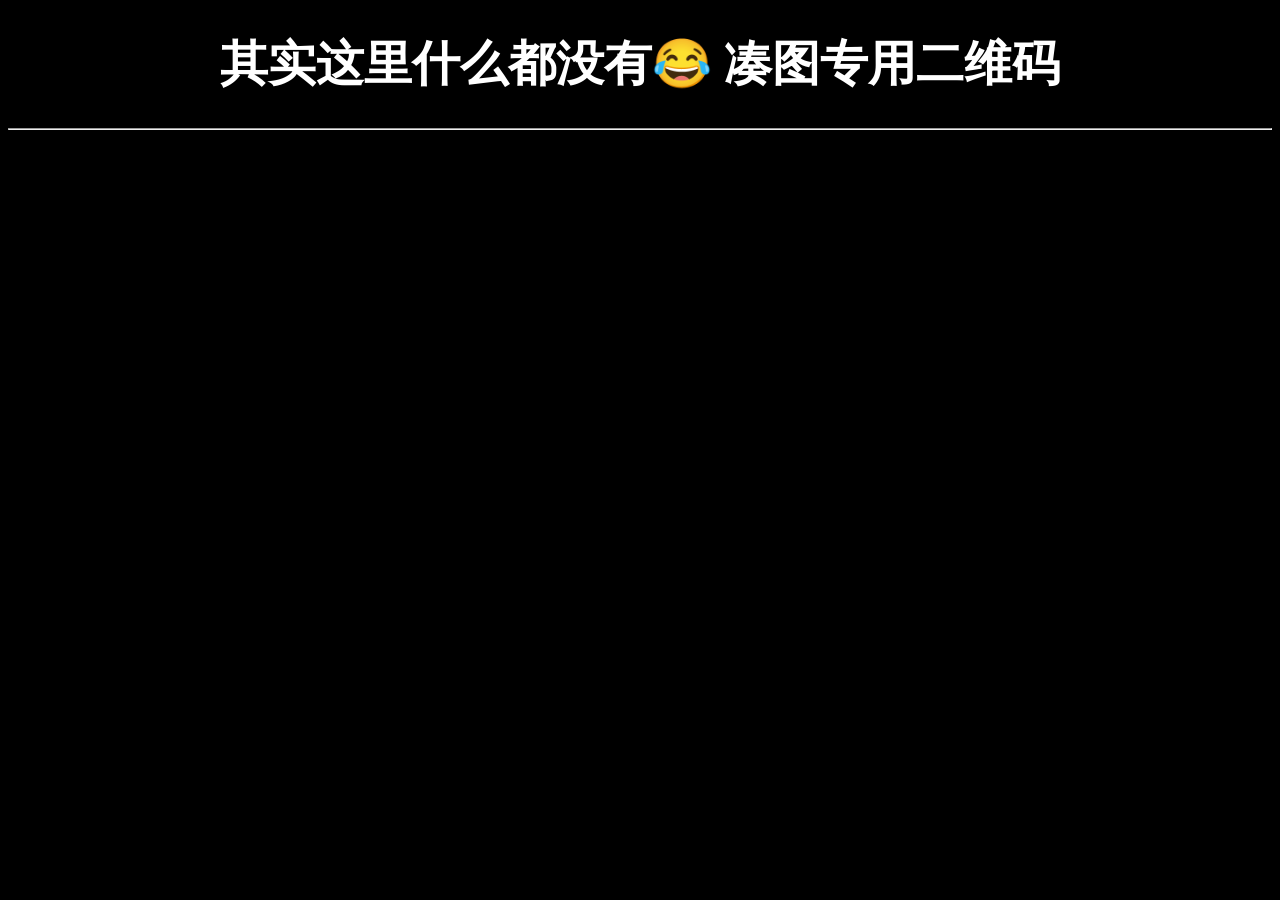
<file: interesting-things.html>
<!DOCTYPE html>
<html lang="en">
<head>
  <meta charset="UTF-8">
  <title>🤣🤣🤣</title>
 </head>
 <body style="background-color:rgb(0, 0, 0); boder: 50px rgb(0, 0, 0)">
 <h1 style="font-size:300%; text-align:center; color:rgb(255,255,255)">其实这里什么都没有😂 凑图专用二维码</h1>
 <hr>
   
   <!--
 <p>
  <img src="dpx.jpg" width=50 hight=50 alt="image not found"><strong>DPX</strong> | <i>的小目标:</i>
 </p>
 <audio controls>
  <source src="dpx.mp3" type="audio/mpeg">
  Your broswer doesn't support the audio element
 </audio>
 <address>
  <br><br><br>
-->

  Written by<br>
  TYT(evil mode)<br>
  2019
 </address>
</html>
</file>
